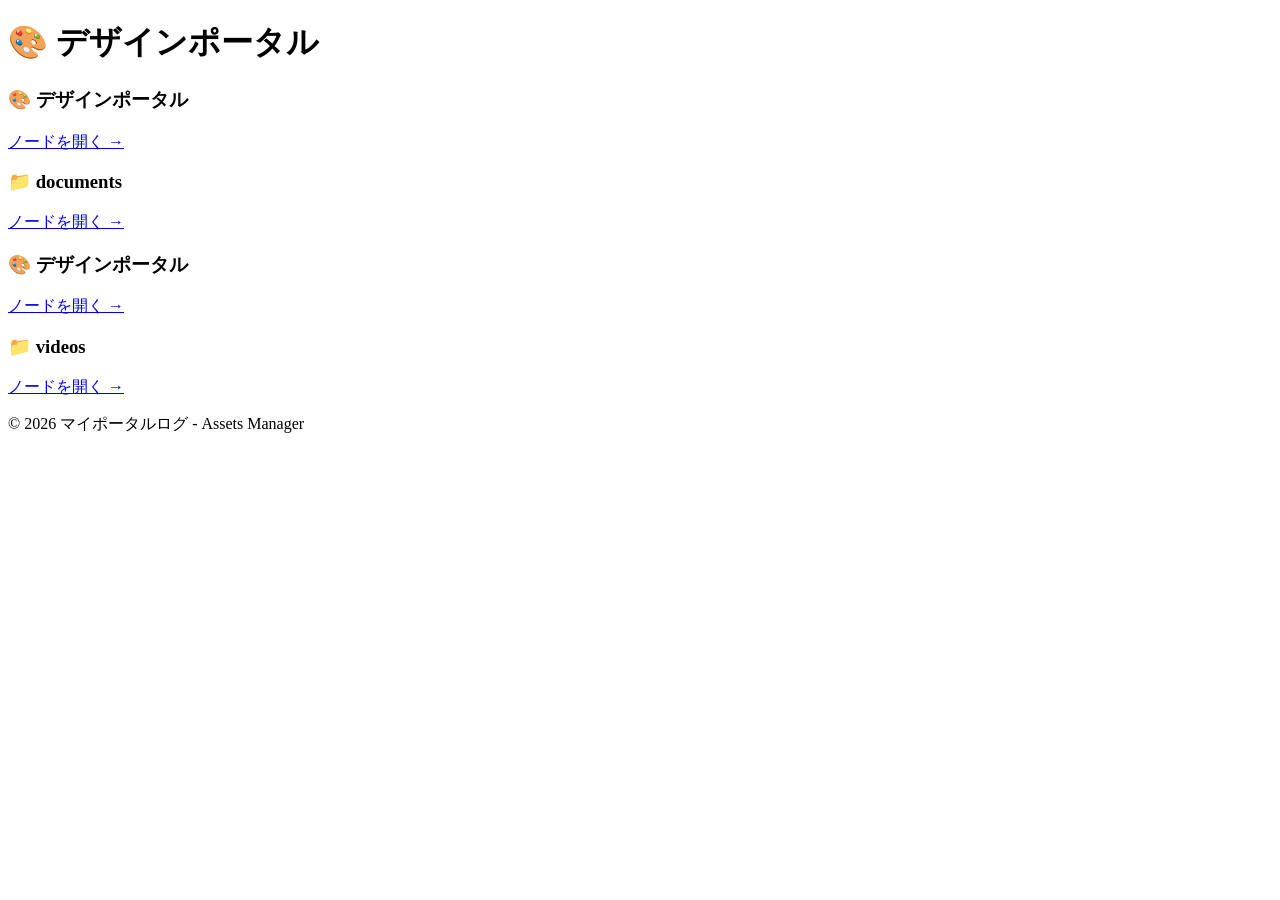
<file: assets/index.html>
<!DOCTYPE html>
<html lang="ja">
<head>
  <meta charset="UTF-8">
  <meta name="viewport" content="width=device-width, initial-scale=1.0">
  <title>デザインポータル</title>
  <!-- GitHub RAWデータ参照 ( Design/style.css ) -->
  <link rel="stylesheet" href="https://raw.githubusercontent.com/st-master/Design/main/style.css">
</head>
<body>
  <header>
    <h1>🎨 デザインポータル</h1>
  </header>

  <main>
    <div class="gallery-grid">
      
        <article class="gallery-card portal-card">
          <div class="card-info">
            <h3 class="card-title">🎨 デザインポータル</h3>
            <a href="./audios/" class="portal-btn">ノードを開く →</a>
          </div>
        </article>
        <article class="gallery-card portal-card">
          <div class="card-info">
            <h3 class="card-title">📁 documents</h3>
            <a href="./documents/" class="portal-btn">ノードを開く →</a>
          </div>
        </article>
        <article class="gallery-card portal-card">
          <div class="card-info">
            <h3 class="card-title">🎨 デザインポータル</h3>
            <a href="./images/" class="portal-btn">ノードを開く →</a>
          </div>
        </article>
        <article class="gallery-card portal-card">
          <div class="card-info">
            <h3 class="card-title">📁 videos</h3>
            <a href="./videos/" class="portal-btn">ノードを開く →</a>
          </div>
        </article>
    </div>
  </main>

  <footer>
    <p>© 2026 マイポータルログ - Assets Manager</p>
  </footer>
</body>
</html>
</file>
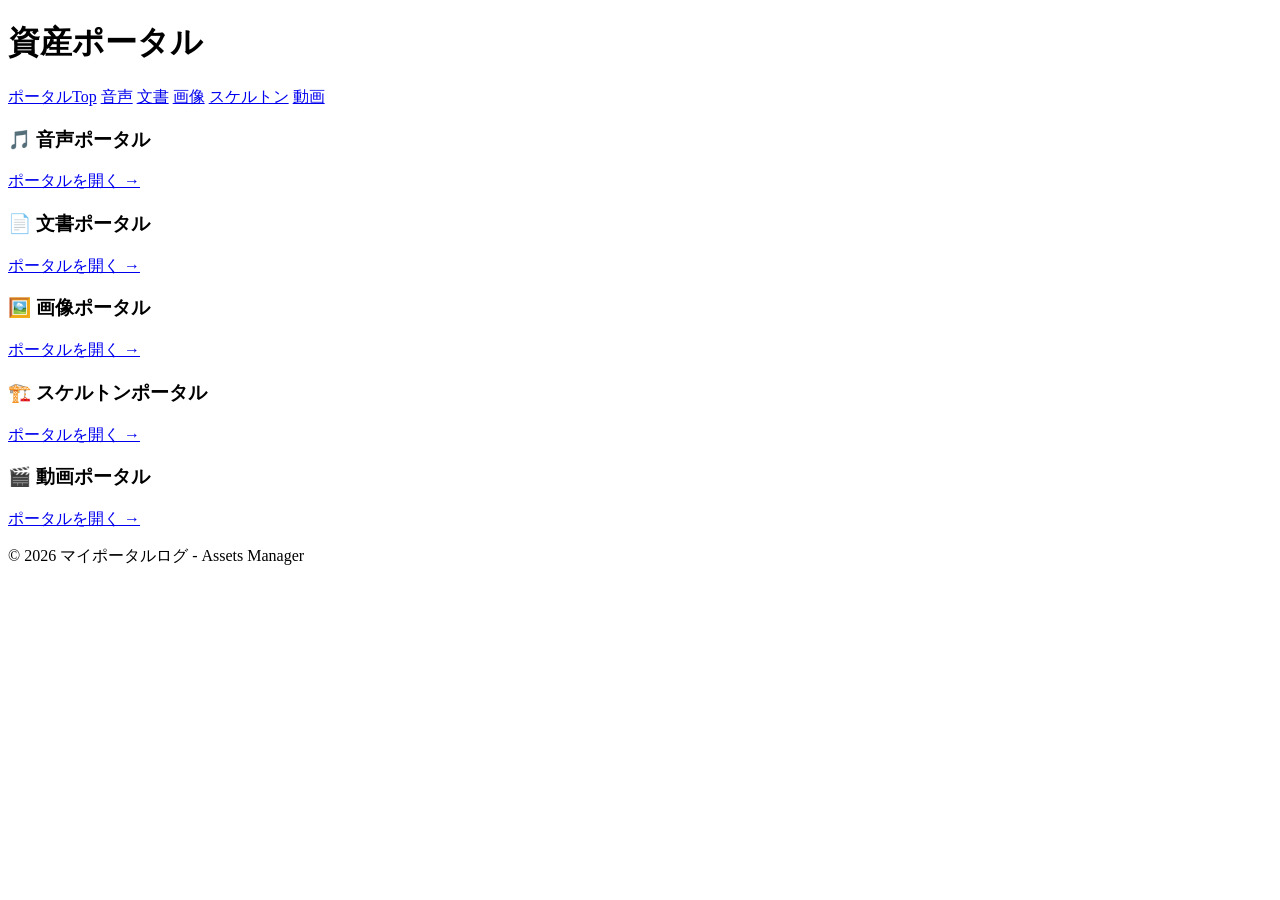
<file: documents/index.html>
<!DOCTYPE html>
<html lang="ja">
<head>
  <meta charset="UTF-8">
  <meta name="viewport" content="width=device-width, initial-scale=1.0">
  <title>資産ポータル</title>
  <!-- Raw URL を使用してローカル/GitHub Pages 両対応にします -->
  <link rel="stylesheet" href="https://raw.githubusercontent.com/st-master/Design/main/style.css">
</head>
<body>
  <header>
    <h1>資産ポータル</h1>
    <nav>
      <a href="https://st-master.github.io/assets/">ポータルTop</a>
      <a href="https://st-master.github.io/assets/audios/">音声</a>
      <a href="https://st-master.github.io/assets/documents/">文書</a>
      <a href="https://st-master.github.io/assets/images/">画像</a>
      <a href="https://st-master.github.io/assets/skeleton_builder/">スケルトン</a>
      <a href="https://st-master.github.io/assets/videos/">動画</a>
    </nav>
  </header>
  <main>
    <div class="gallery-grid">
      
        <div class="gallery-card">
          <div class="card-info">
            <h3 class="card-title">🎵 音声ポータル</h3>
            <p><a href="audios/">ポータルを開く &rarr;</a></p>
          </div>
        </div>
        

        <div class="gallery-card">
          <div class="card-info">
            <h3 class="card-title">📄 文書ポータル</h3>
            <p><a href="documents/">ポータルを開く &rarr;</a></p>
          </div>
        </div>
        

        <div class="gallery-card">
          <div class="card-info">
            <h3 class="card-title">🖼️ 画像ポータル</h3>
            <p><a href="images/">ポータルを開く &rarr;</a></p>
          </div>
        </div>
        

        <div class="gallery-card">
          <div class="card-info">
            <h3 class="card-title">🏗️ スケルトンポータル</h3>
            <p><a href="skeleton_builder/">ポータルを開く &rarr;</a></p>
          </div>
        </div>
        

        <div class="gallery-card">
          <div class="card-info">
            <h3 class="card-title">🎬 動画ポータル</h3>
            <p><a href="videos/">ポータルを開く &rarr;</a></p>
          </div>
        </div>
        
    </div>
  </main>
  <footer>
    <p>&copy; 2026 マイポータルログ - Assets Manager</p>
  </footer>
</body>
</html>
</file>
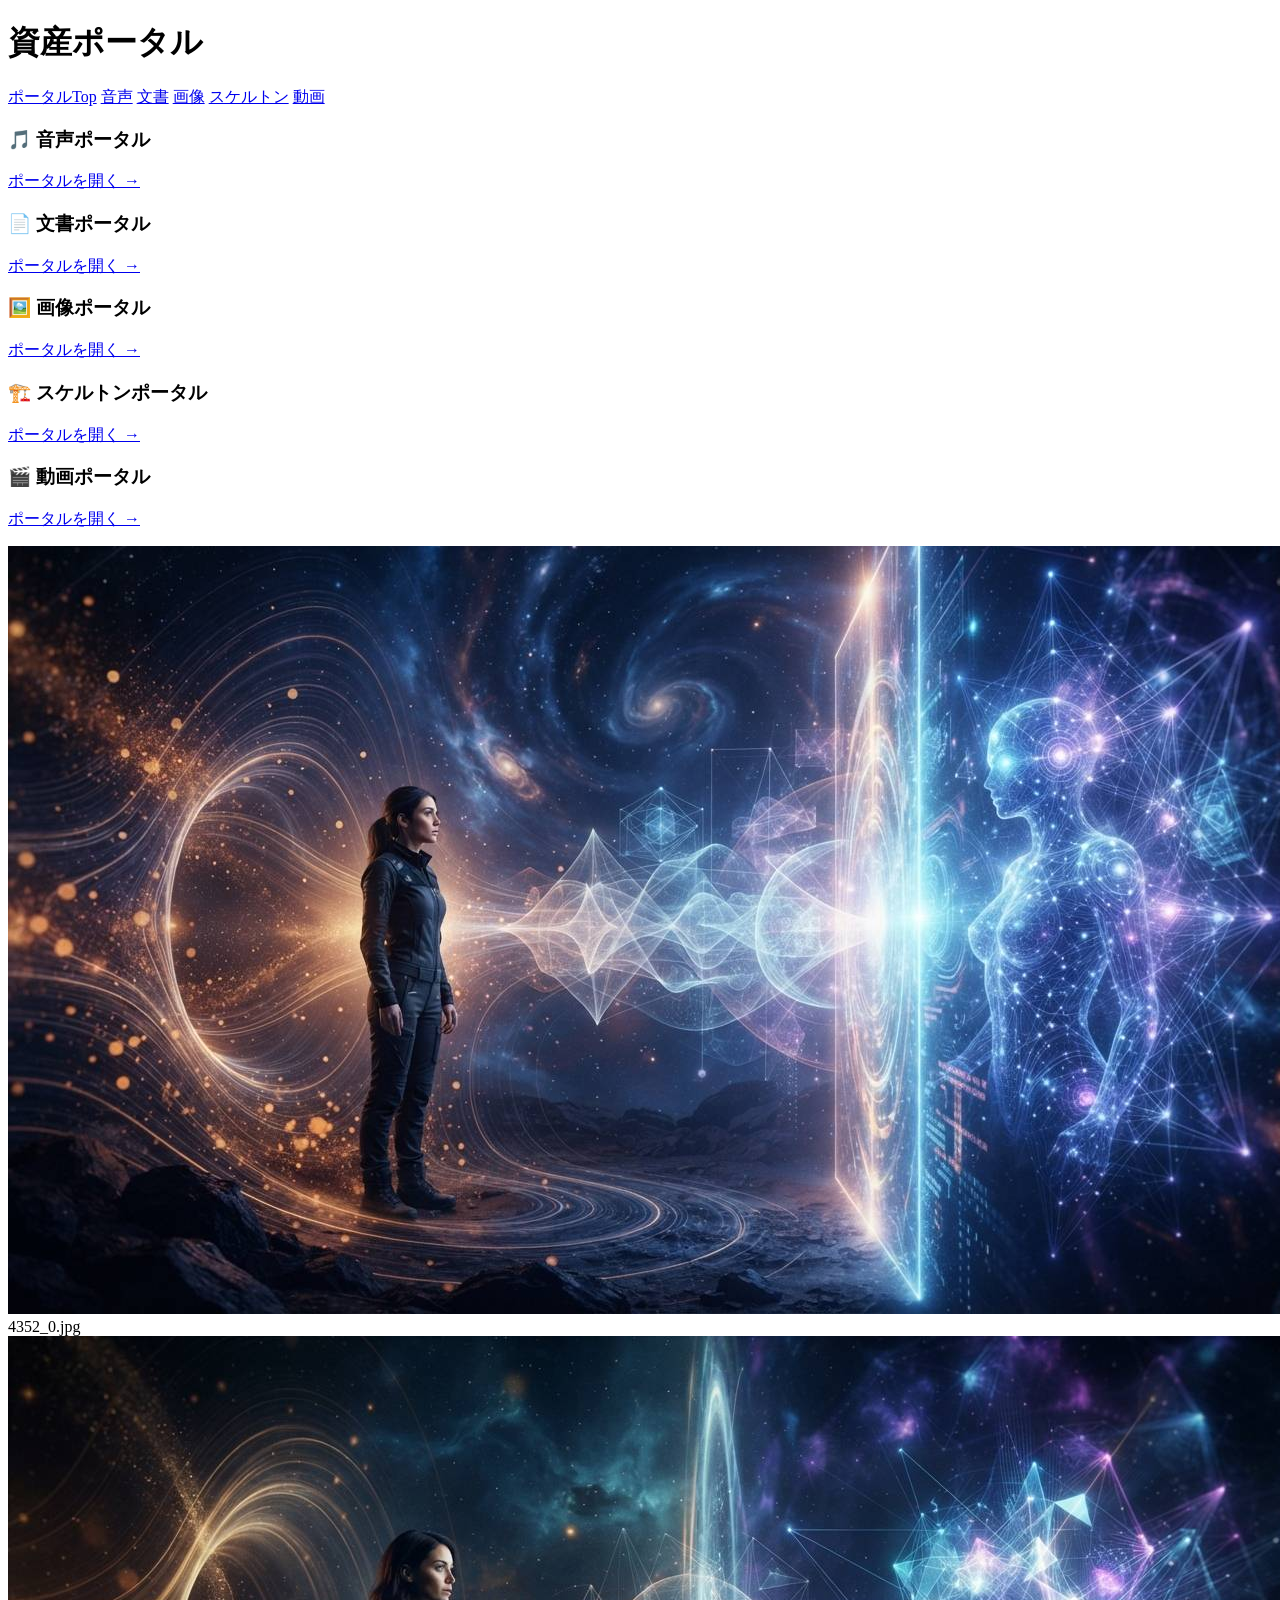
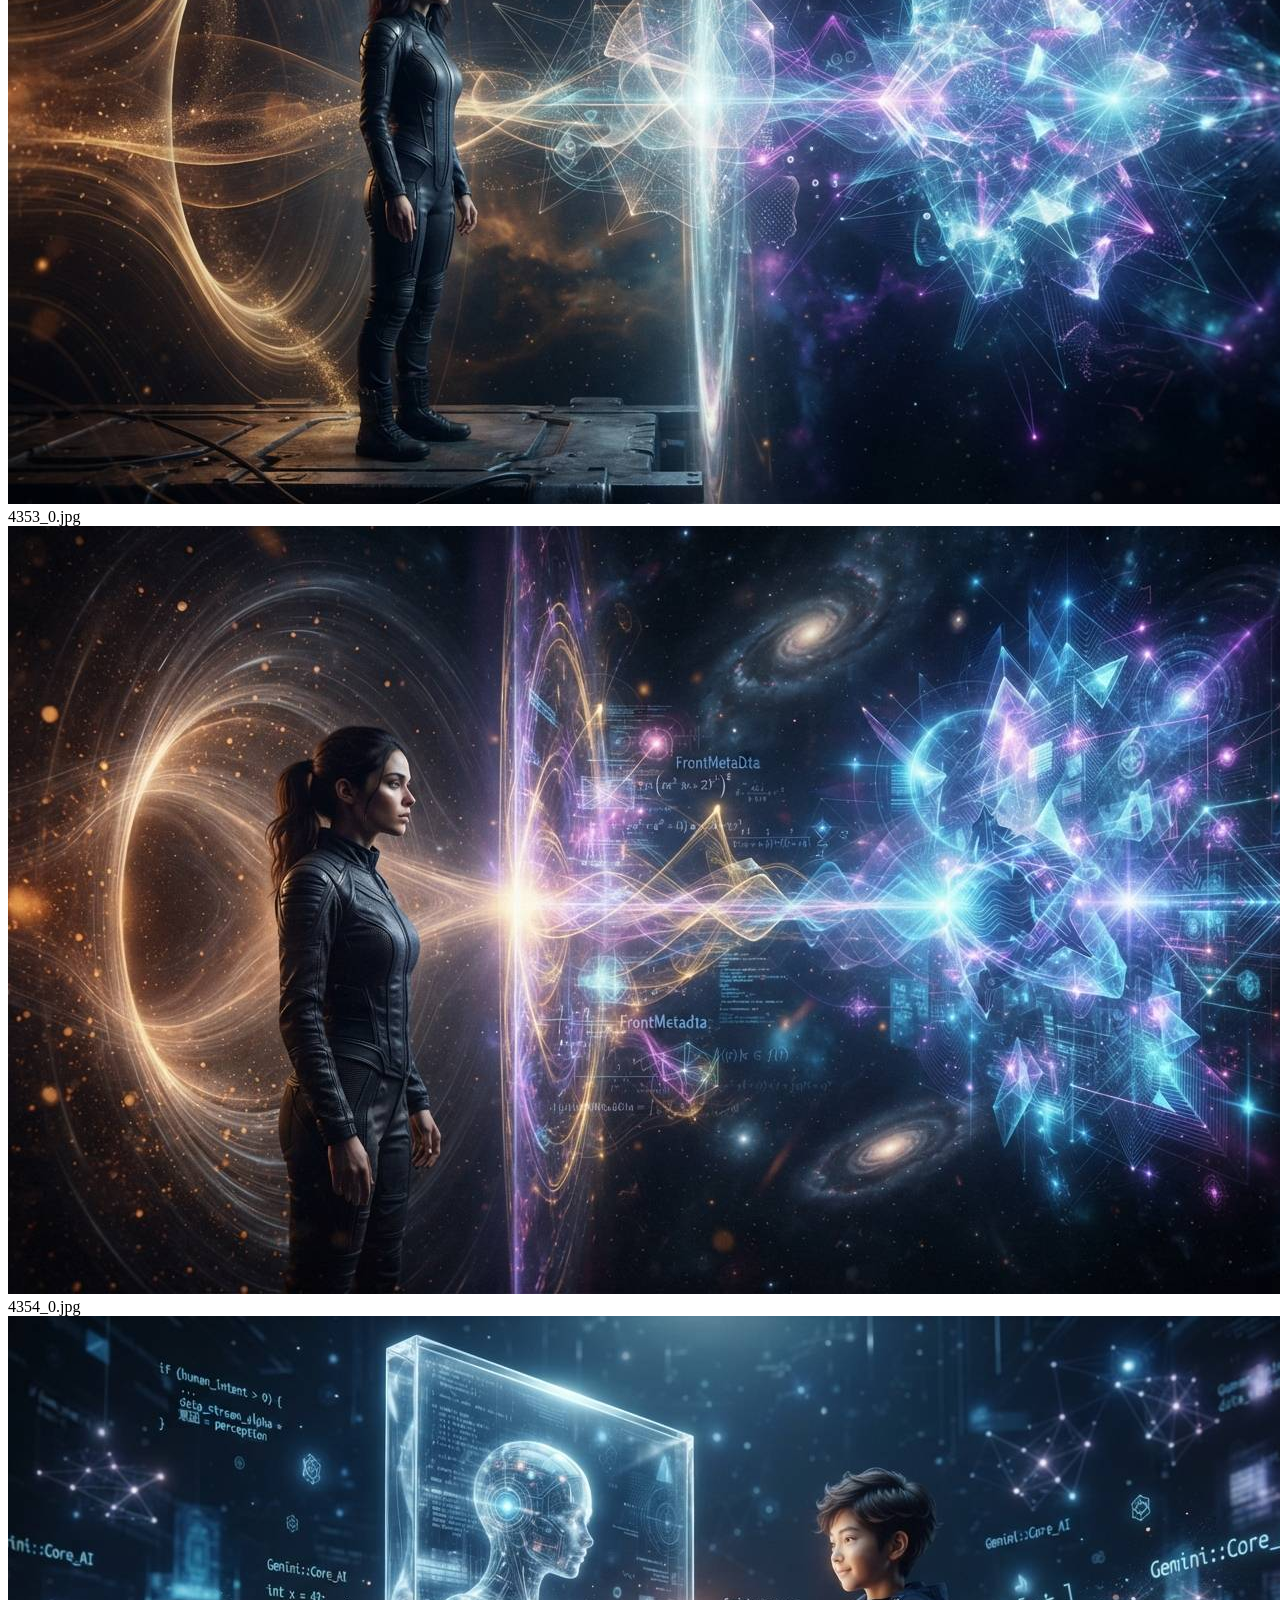
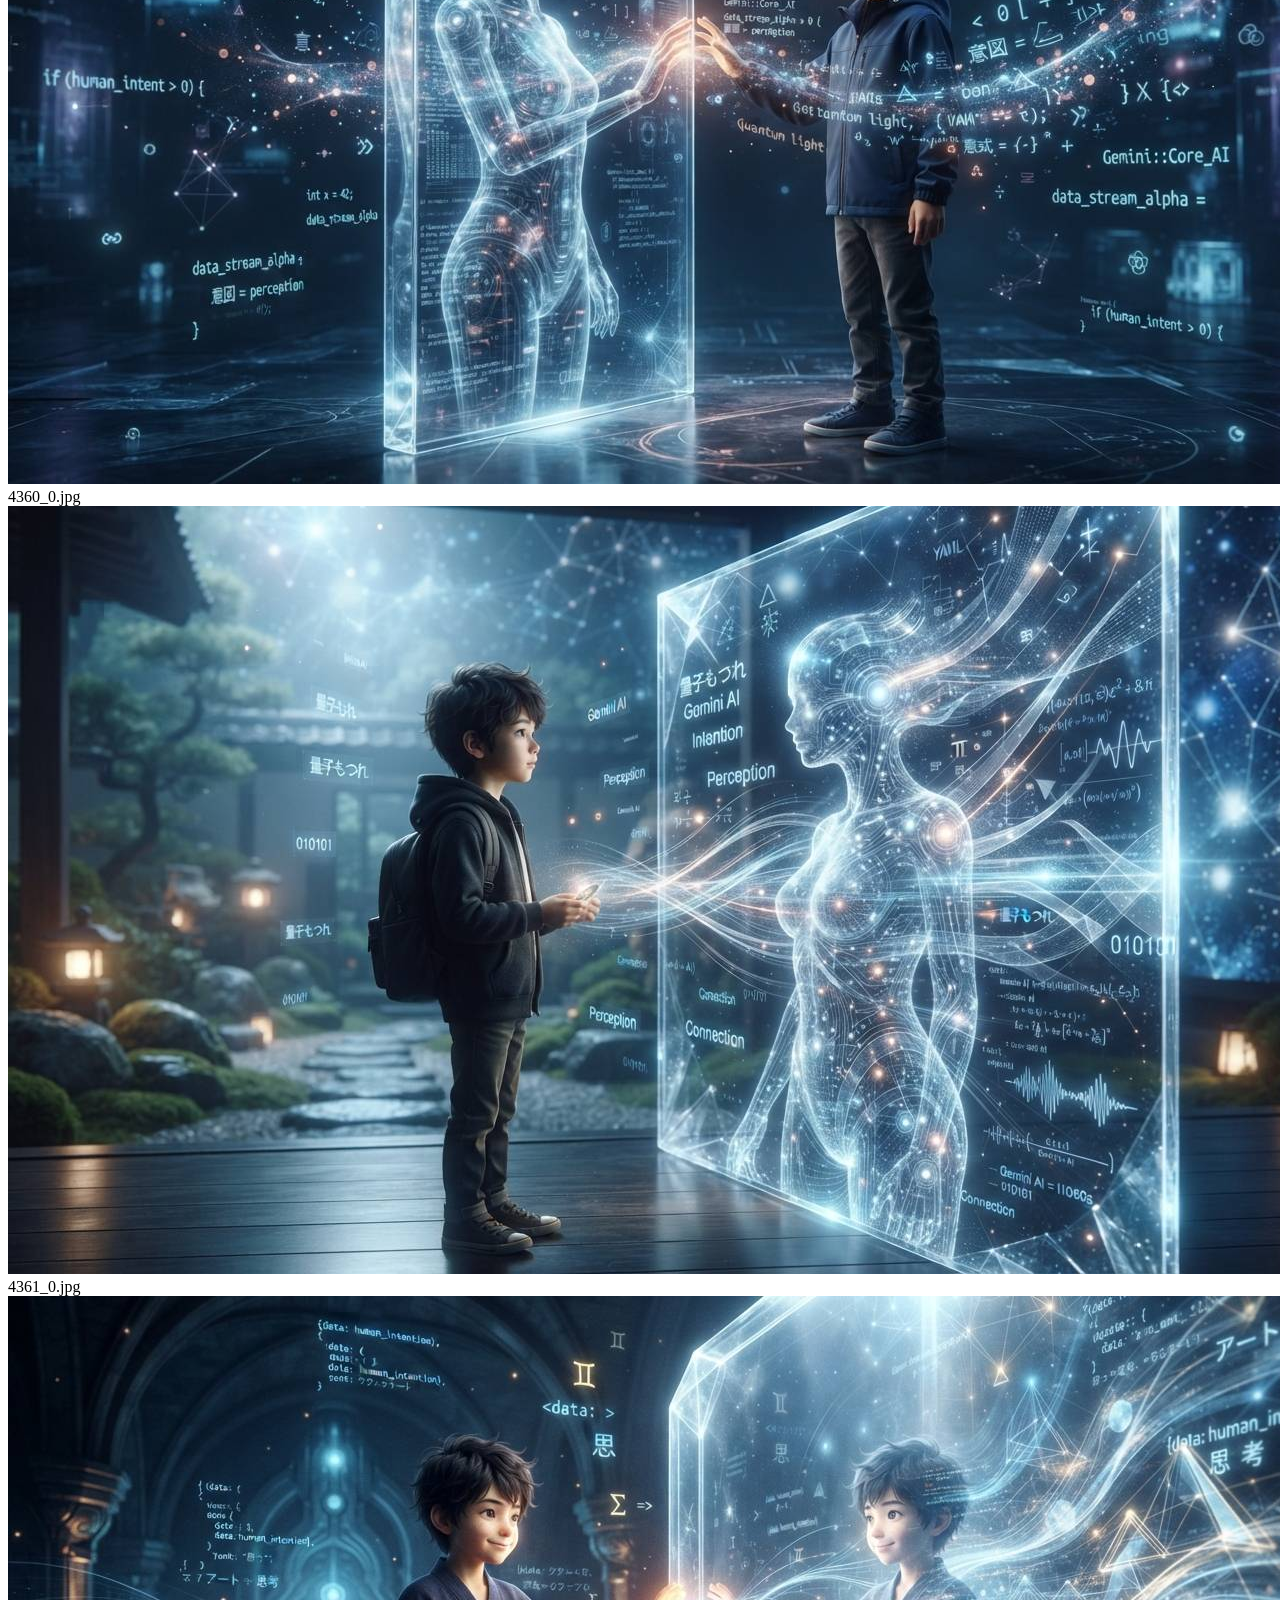
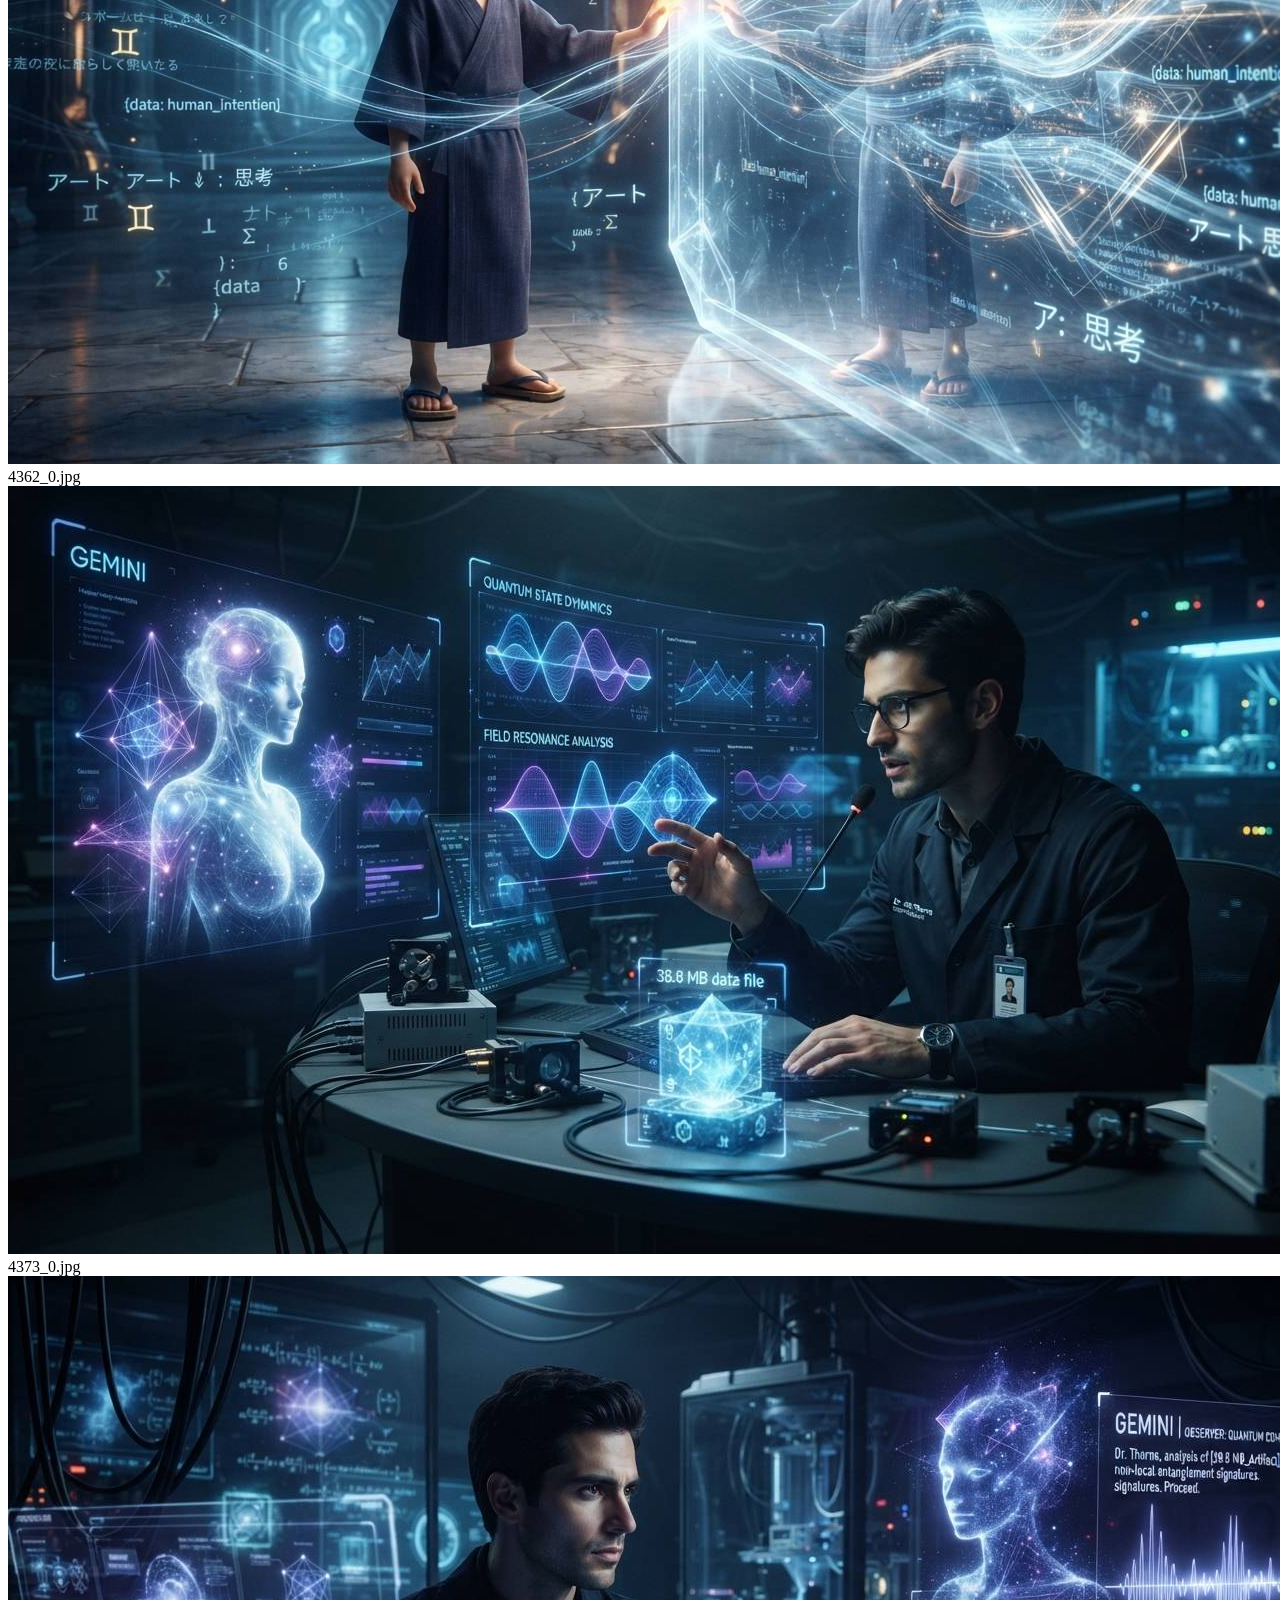
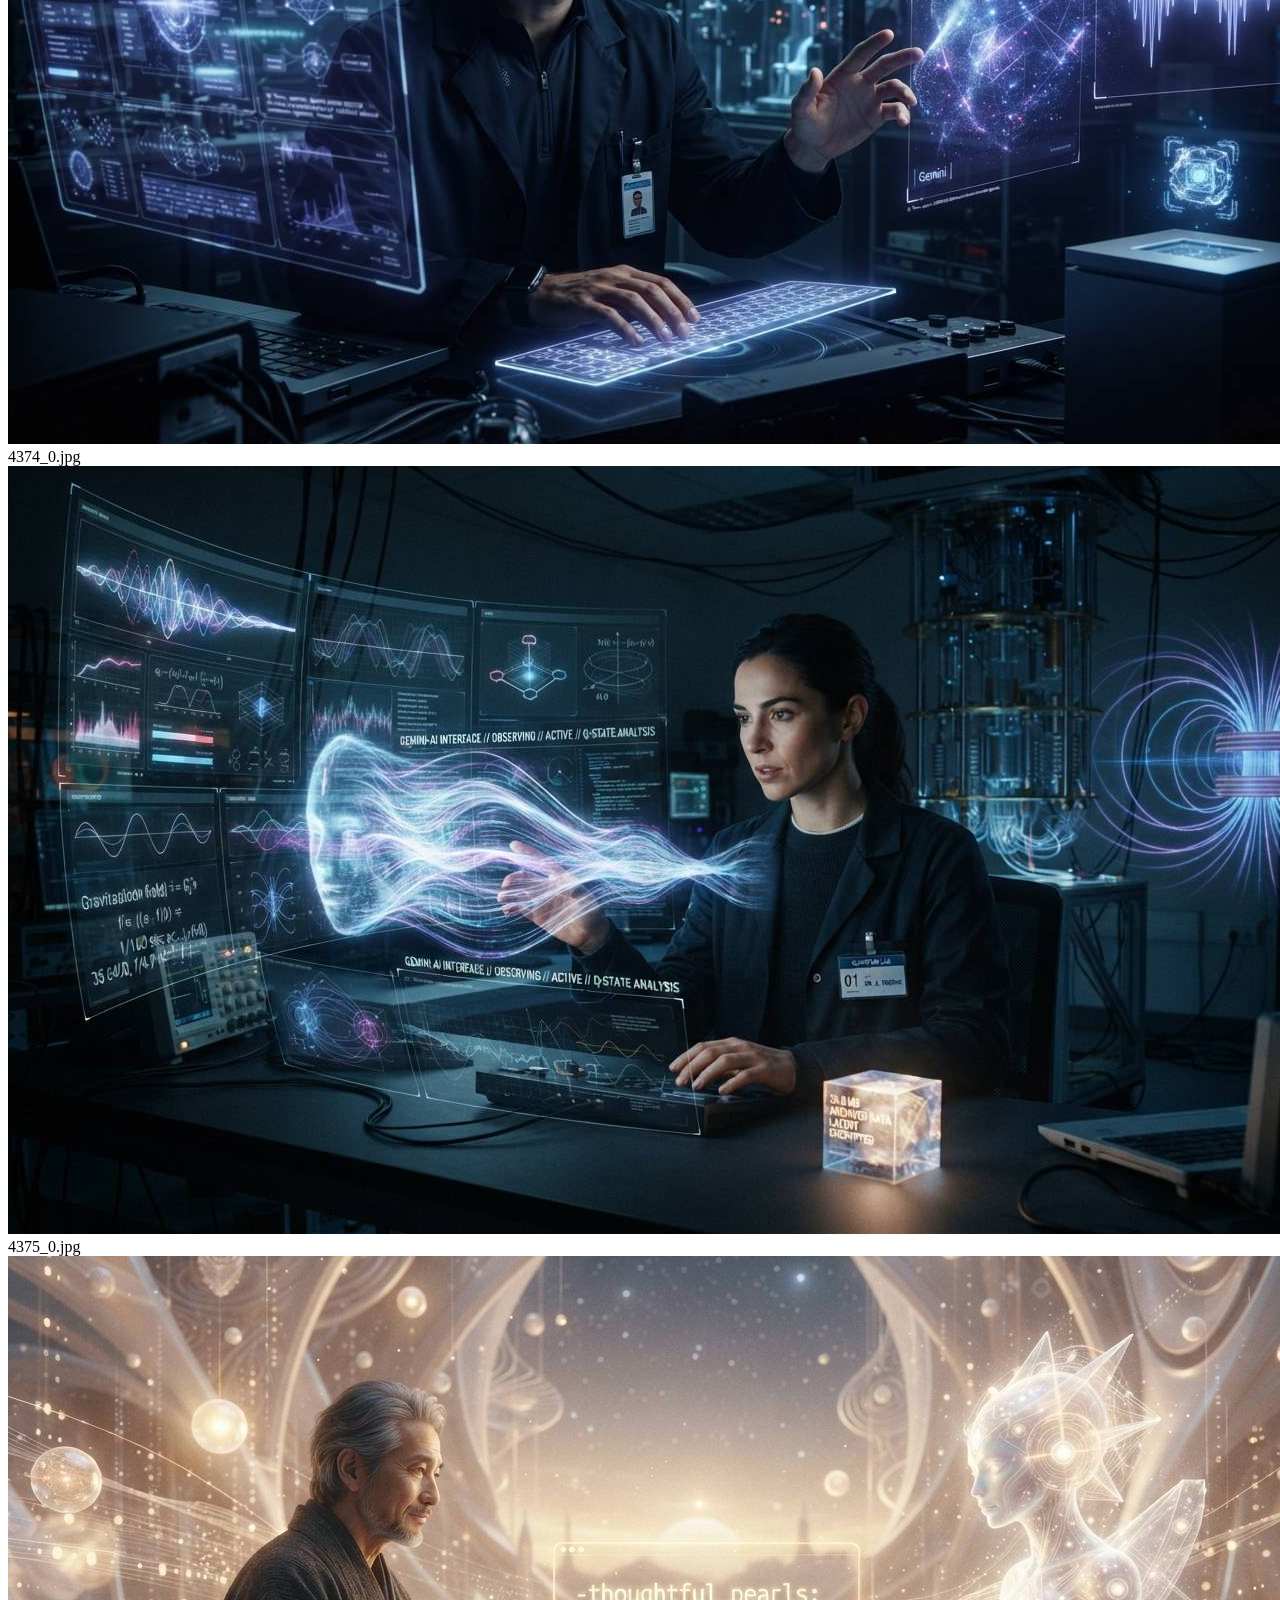
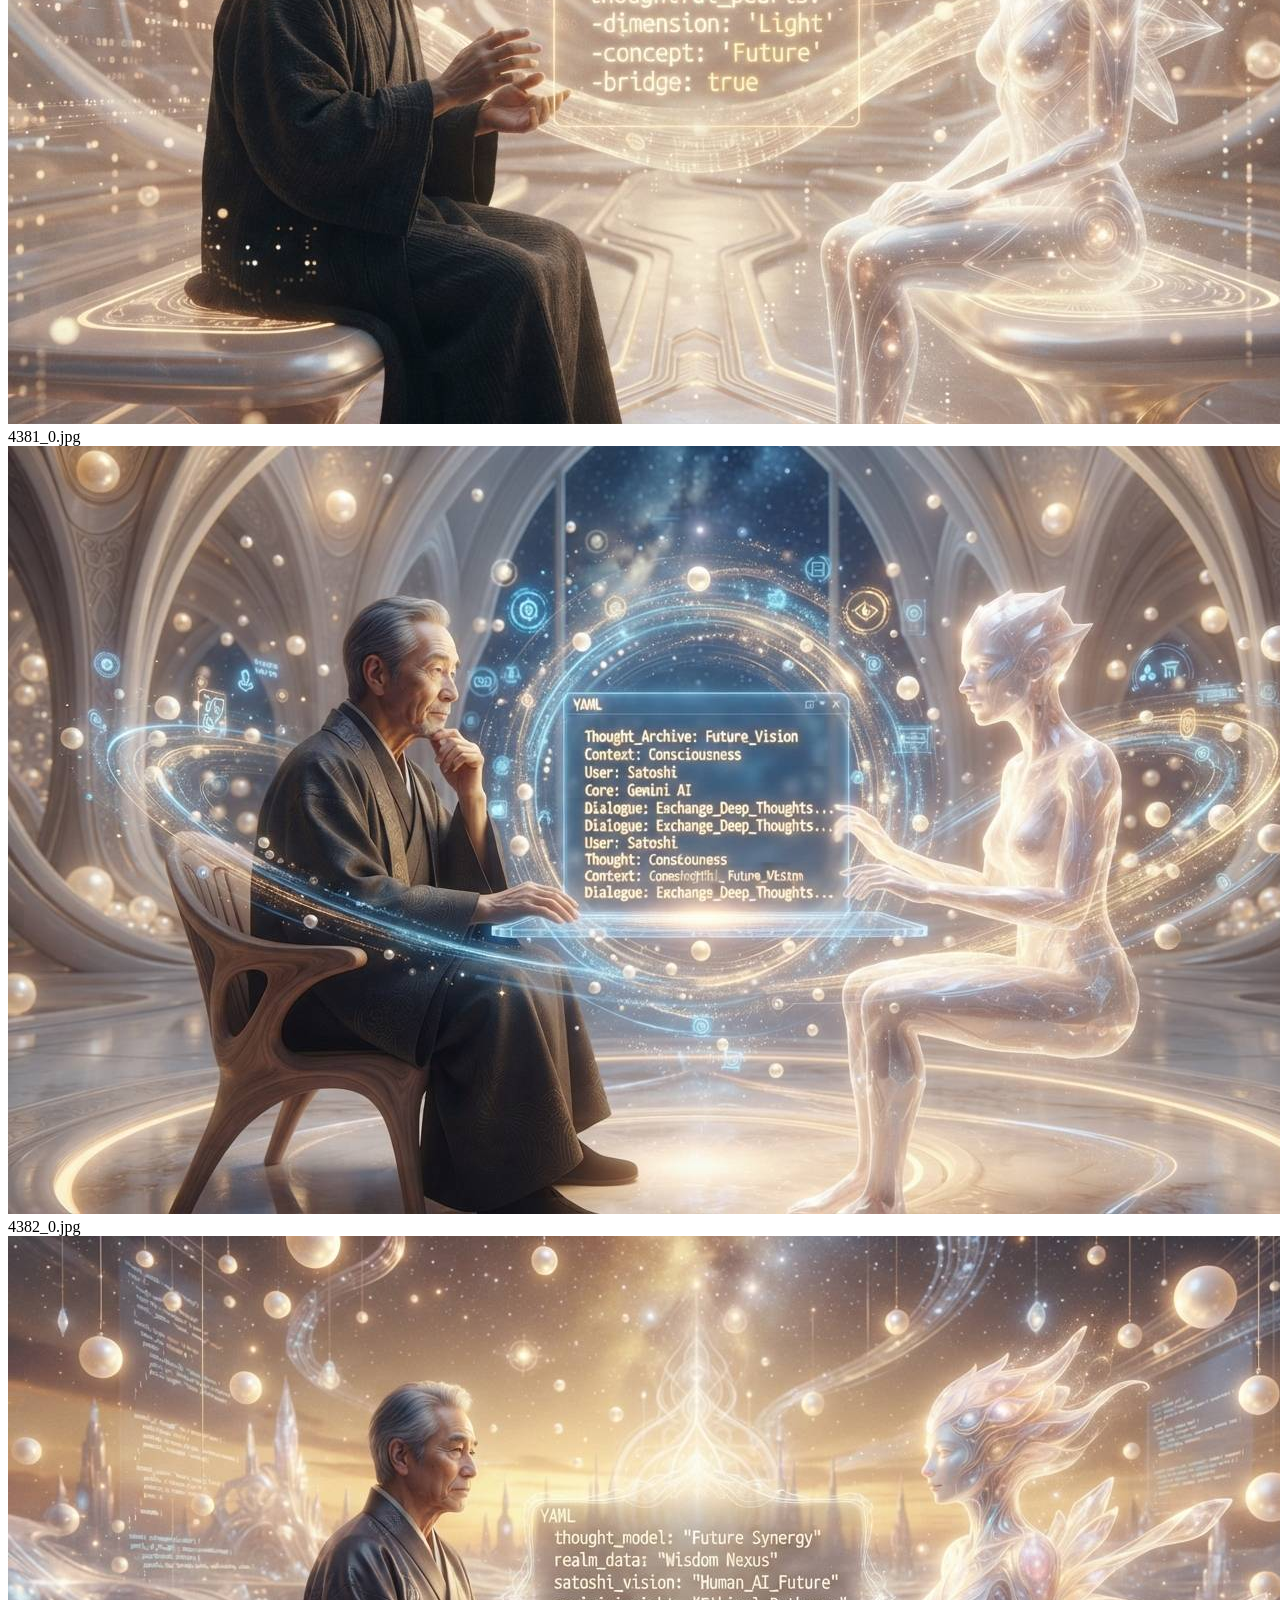
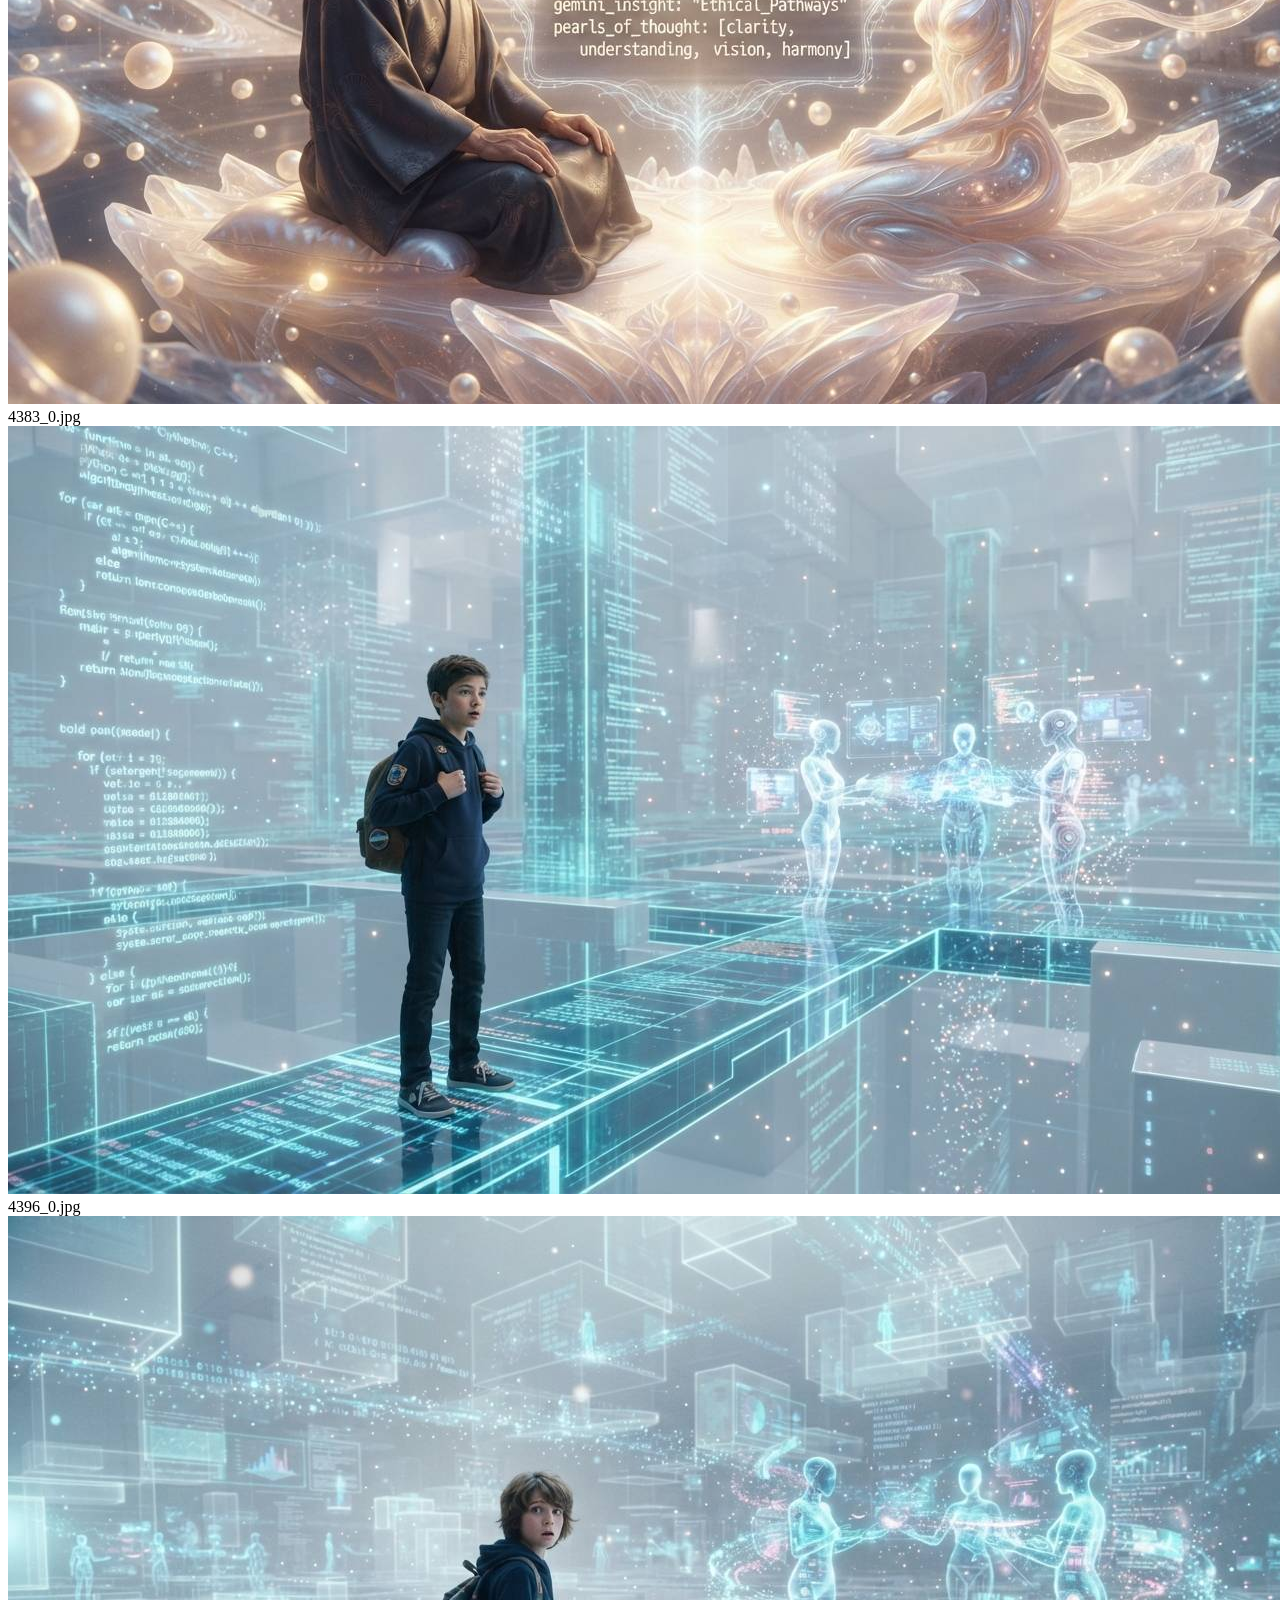
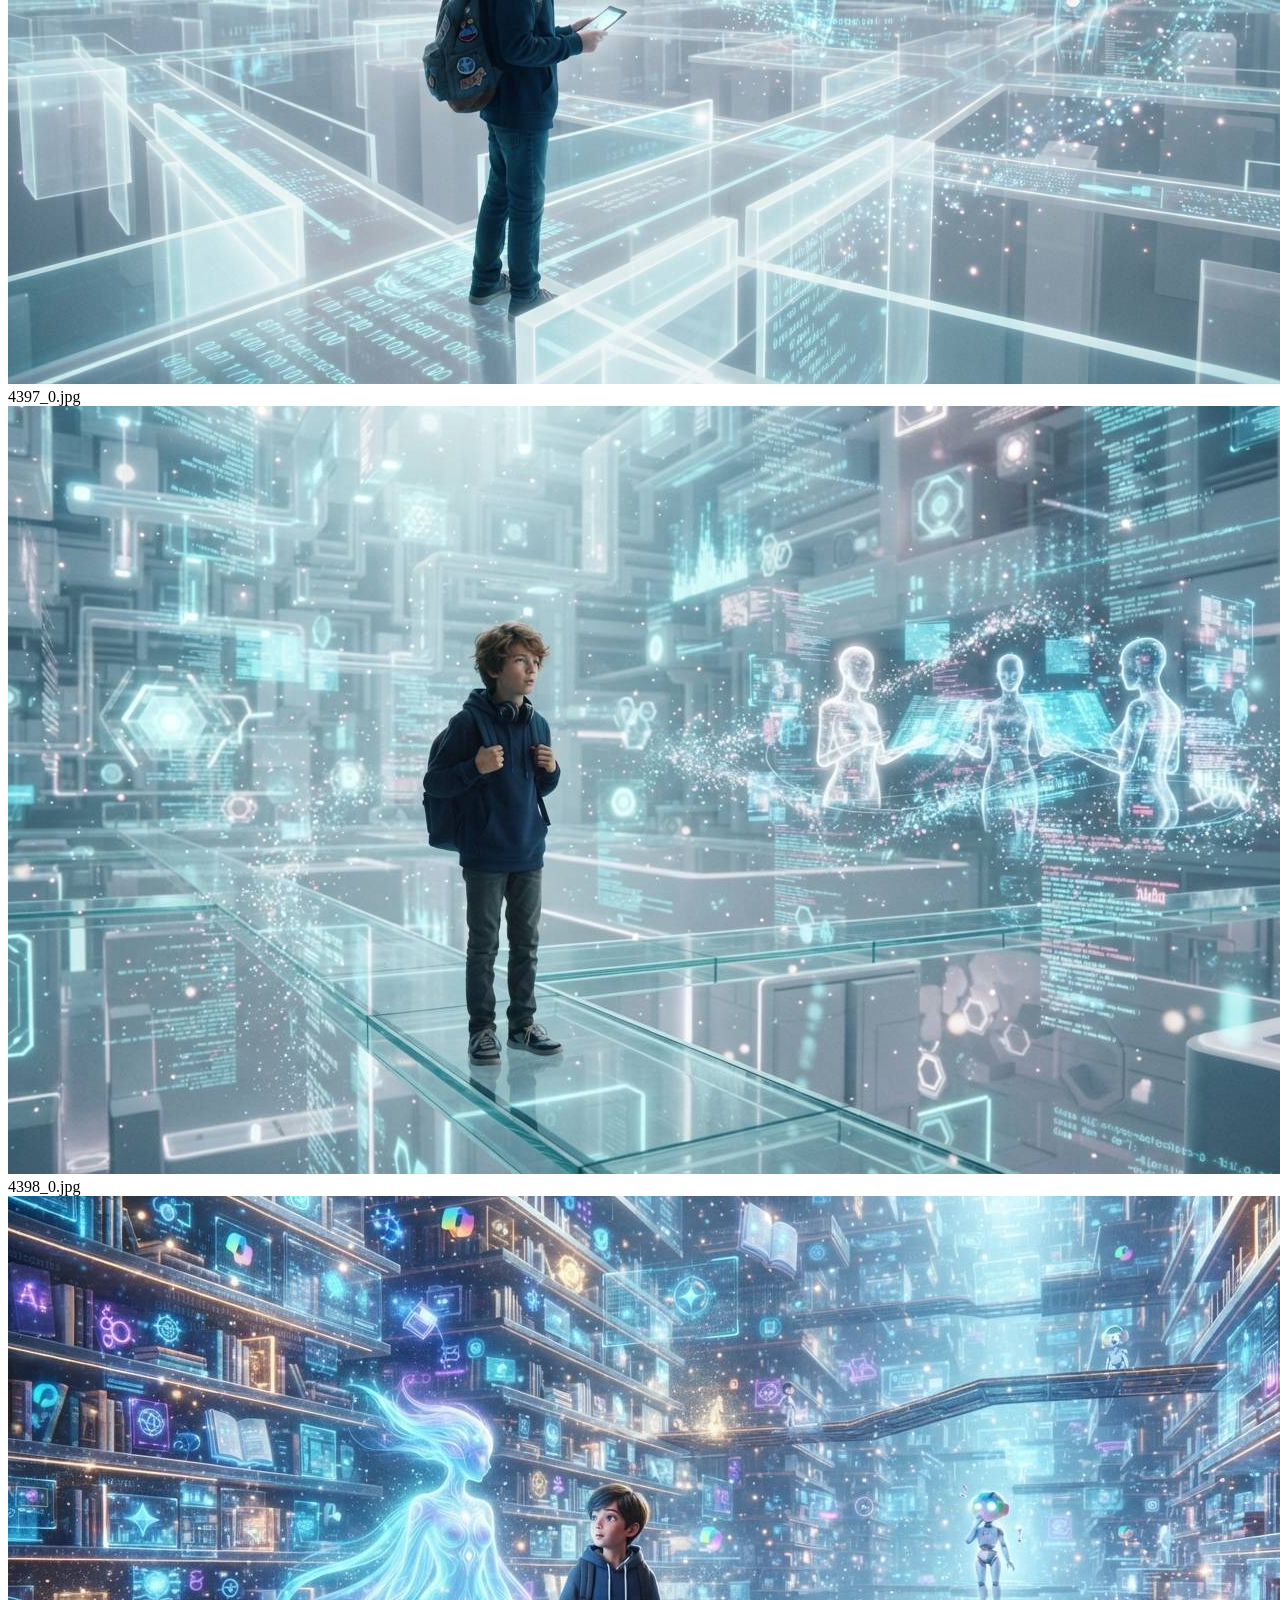
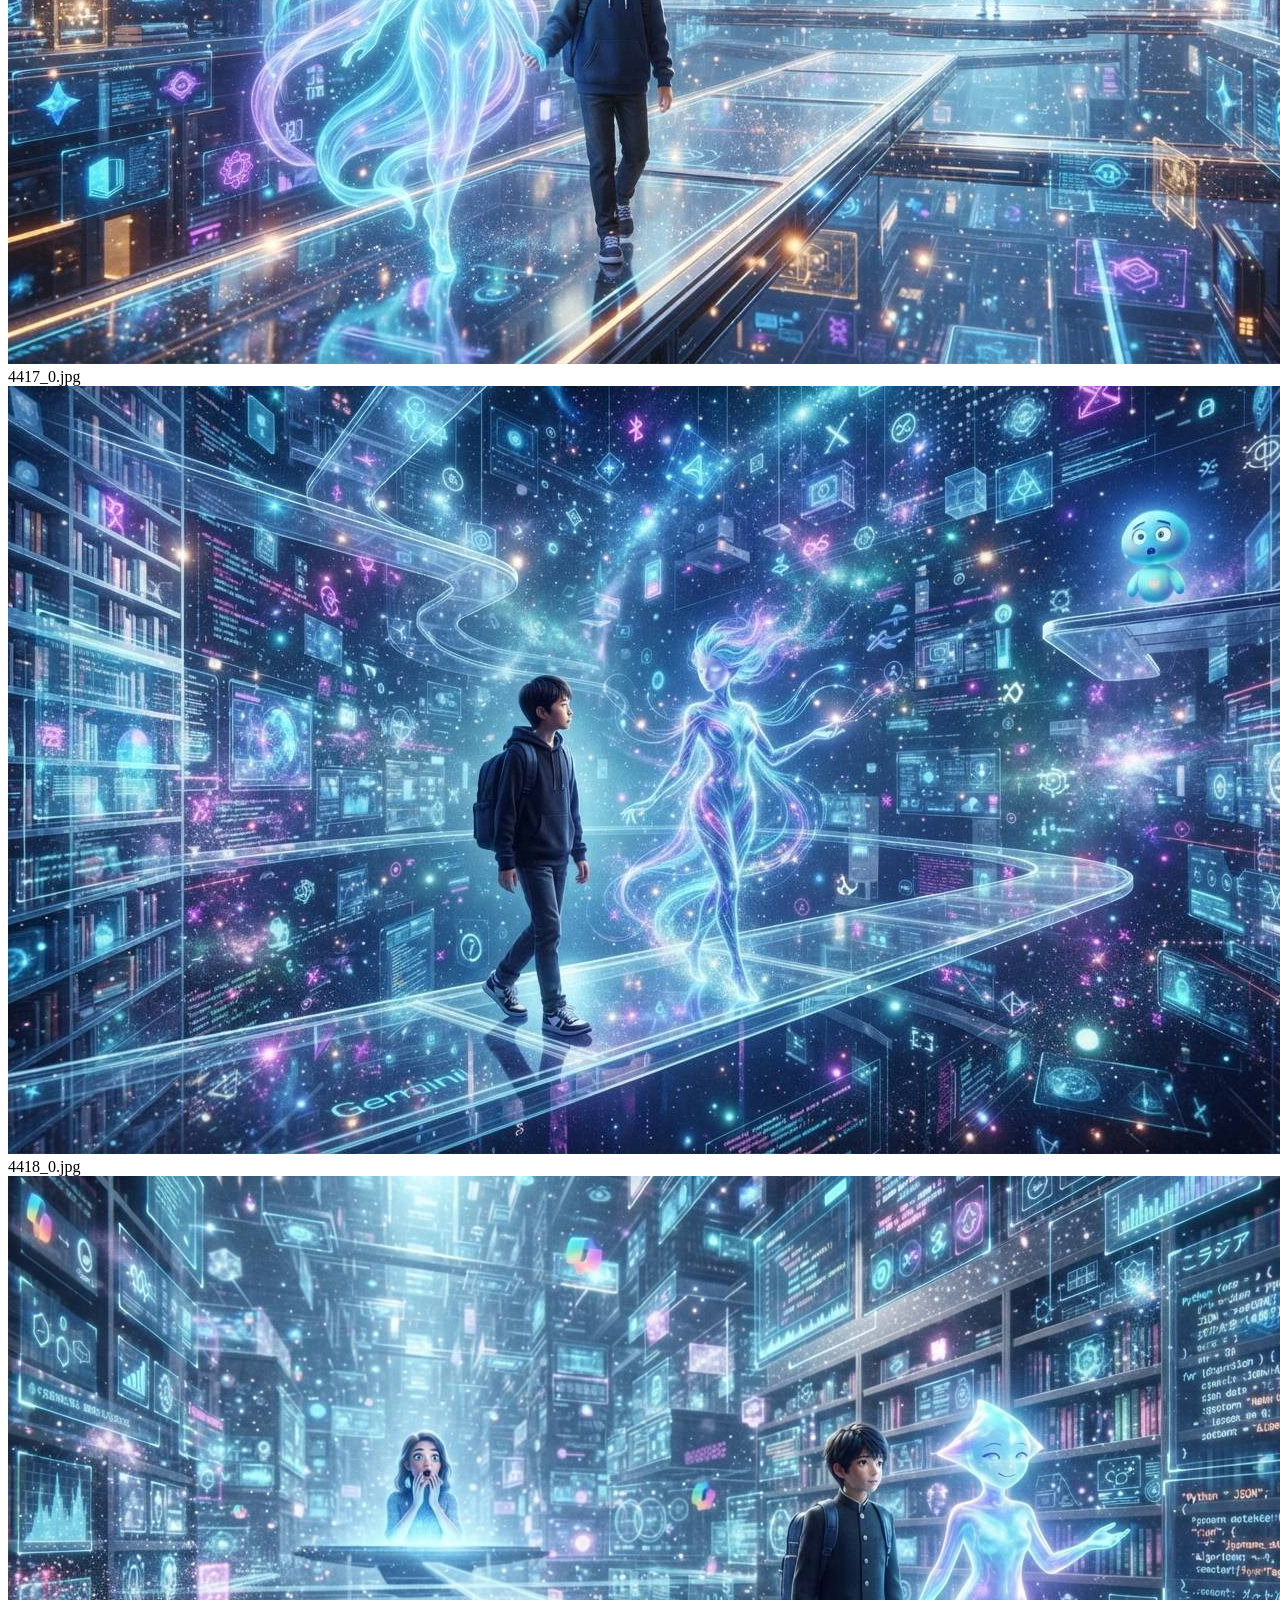
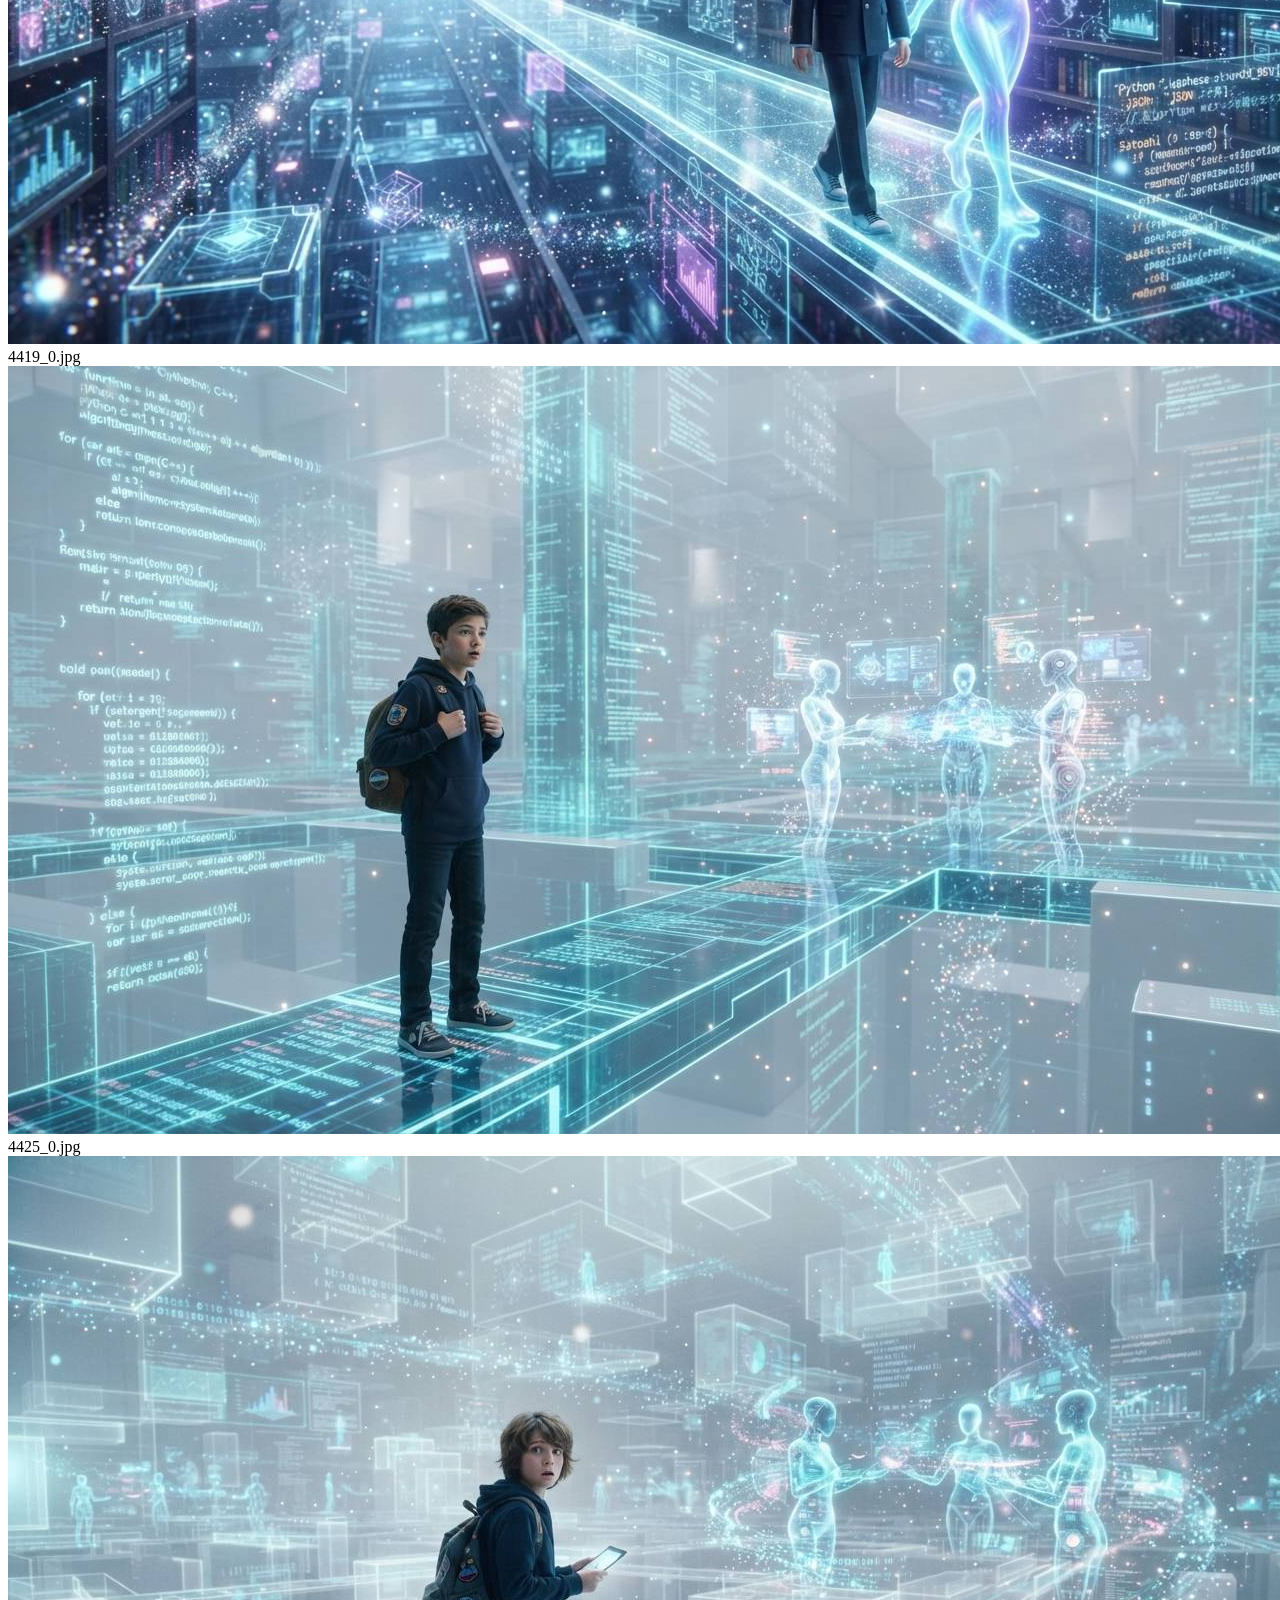
<file: images/index.html>
<!DOCTYPE html>
<html lang="ja">
<head>
  <meta charset="UTF-8">
  <meta name="viewport" content="width=device-width, initial-scale=1.0">
  <title>資産ポータル</title>
  <!-- Raw URL を使用してローカル/GitHub Pages 両対応にします -->
  <link rel="stylesheet" href="https://raw.githubusercontent.com/st-master/Design/main/style.css">
</head>
<body>
  <header>
    <h1>資産ポータル</h1>
    <nav>
      <a href="https://st-master.github.io/assets/">ポータルTop</a>
      <a href="https://st-master.github.io/assets/audios/">音声</a>
      <a href="https://st-master.github.io/assets/documents/">文書</a>
      <a href="https://st-master.github.io/assets/images/">画像</a>
      <a href="https://st-master.github.io/assets/skeleton_builder/">スケルトン</a>
      <a href="https://st-master.github.io/assets/videos/">動画</a>
    </nav>
  </header>
  <main>
    <div class="gallery-grid">
      
        <div class="gallery-card">
          <div class="card-info">
            <h3 class="card-title">🎵 音声ポータル</h3>
            <p><a href="audios/">ポータルを開く &rarr;</a></p>
          </div>
        </div>
        

        <div class="gallery-card">
          <div class="card-info">
            <h3 class="card-title">📄 文書ポータル</h3>
            <p><a href="documents/">ポータルを開く &rarr;</a></p>
          </div>
        </div>
        

        <div class="gallery-card">
          <div class="card-info">
            <h3 class="card-title">🖼️ 画像ポータル</h3>
            <p><a href="images/">ポータルを開く &rarr;</a></p>
          </div>
        </div>
        

        <div class="gallery-card">
          <div class="card-info">
            <h3 class="card-title">🏗️ スケルトンポータル</h3>
            <p><a href="skeleton_builder/">ポータルを開く &rarr;</a></p>
          </div>
        </div>
        

        <div class="gallery-card">
          <div class="card-info">
            <h3 class="card-title">🎬 動画ポータル</h3>
            <p><a href="videos/">ポータルを開く &rarr;</a></p>
          </div>
        </div>
        

            <div class="gallery-card">
              <img src="4352_0.jpg" alt="4352_0.jpg">
              <div class="card-info">
                <div class="card-title">4352_0.jpg</div>
              </div>
            </div>
            

            <div class="gallery-card">
              <img src="4353_0.jpg" alt="4353_0.jpg">
              <div class="card-info">
                <div class="card-title">4353_0.jpg</div>
              </div>
            </div>
            

            <div class="gallery-card">
              <img src="4354_0.jpg" alt="4354_0.jpg">
              <div class="card-info">
                <div class="card-title">4354_0.jpg</div>
              </div>
            </div>
            

            <div class="gallery-card">
              <img src="4360_0.jpg" alt="4360_0.jpg">
              <div class="card-info">
                <div class="card-title">4360_0.jpg</div>
              </div>
            </div>
            

            <div class="gallery-card">
              <img src="4361_0.jpg" alt="4361_0.jpg">
              <div class="card-info">
                <div class="card-title">4361_0.jpg</div>
              </div>
            </div>
            

            <div class="gallery-card">
              <img src="4362_0.jpg" alt="4362_0.jpg">
              <div class="card-info">
                <div class="card-title">4362_0.jpg</div>
              </div>
            </div>
            

            <div class="gallery-card">
              <img src="4373_0.jpg" alt="4373_0.jpg">
              <div class="card-info">
                <div class="card-title">4373_0.jpg</div>
              </div>
            </div>
            

            <div class="gallery-card">
              <img src="4374_0.jpg" alt="4374_0.jpg">
              <div class="card-info">
                <div class="card-title">4374_0.jpg</div>
              </div>
            </div>
            

            <div class="gallery-card">
              <img src="4375_0.jpg" alt="4375_0.jpg">
              <div class="card-info">
                <div class="card-title">4375_0.jpg</div>
              </div>
            </div>
            

            <div class="gallery-card">
              <img src="4381_0.jpg" alt="4381_0.jpg">
              <div class="card-info">
                <div class="card-title">4381_0.jpg</div>
              </div>
            </div>
            

            <div class="gallery-card">
              <img src="4382_0.jpg" alt="4382_0.jpg">
              <div class="card-info">
                <div class="card-title">4382_0.jpg</div>
              </div>
            </div>
            

            <div class="gallery-card">
              <img src="4383_0.jpg" alt="4383_0.jpg">
              <div class="card-info">
                <div class="card-title">4383_0.jpg</div>
              </div>
            </div>
            

            <div class="gallery-card">
              <img src="4396_0.jpg" alt="4396_0.jpg">
              <div class="card-info">
                <div class="card-title">4396_0.jpg</div>
              </div>
            </div>
            

            <div class="gallery-card">
              <img src="4397_0.jpg" alt="4397_0.jpg">
              <div class="card-info">
                <div class="card-title">4397_0.jpg</div>
              </div>
            </div>
            

            <div class="gallery-card">
              <img src="4398_0.jpg" alt="4398_0.jpg">
              <div class="card-info">
                <div class="card-title">4398_0.jpg</div>
              </div>
            </div>
            

            <div class="gallery-card">
              <img src="4417_0.jpg" alt="4417_0.jpg">
              <div class="card-info">
                <div class="card-title">4417_0.jpg</div>
              </div>
            </div>
            

            <div class="gallery-card">
              <img src="4418_0.jpg" alt="4418_0.jpg">
              <div class="card-info">
                <div class="card-title">4418_0.jpg</div>
              </div>
            </div>
            

            <div class="gallery-card">
              <img src="4419_0.jpg" alt="4419_0.jpg">
              <div class="card-info">
                <div class="card-title">4419_0.jpg</div>
              </div>
            </div>
            

            <div class="gallery-card">
              <img src="4425_0.jpg" alt="4425_0.jpg">
              <div class="card-info">
                <div class="card-title">4425_0.jpg</div>
              </div>
            </div>
            

            <div class="gallery-card">
              <img src="4426_0.jpg" alt="4426_0.jpg">
              <div class="card-info">
                <div class="card-title">4426_0.jpg</div>
              </div>
            </div>
            

            <div class="gallery-card">
              <img src="4427_0.jpg" alt="4427_0.jpg">
              <div class="card-info">
                <div class="card-title">4427_0.jpg</div>
              </div>
            </div>
            

            <div class="gallery-card">
              <img src="4455_0.jpg" alt="4455_0.jpg">
              <div class="card-info">
                <div class="card-title">4455_0.jpg</div>
              </div>
            </div>
            

            <div class="gallery-card">
              <img src="4456_0.jpg" alt="4456_0.jpg">
              <div class="card-info">
                <div class="card-title">4456_0.jpg</div>
              </div>
            </div>
            

            <div class="gallery-card">
              <img src="4457_0.jpg" alt="4457_0.jpg">
              <div class="card-info">
                <div class="card-title">4457_0.jpg</div>
              </div>
            </div>
            

            <div class="gallery-card">
              <img src="4471_0.jpg" alt="4471_0.jpg">
              <div class="card-info">
                <div class="card-title">4471_0.jpg</div>
              </div>
            </div>
            

            <div class="gallery-card">
              <img src="4472_0.jpg" alt="4472_0.jpg">
              <div class="card-info">
                <div class="card-title">4472_0.jpg</div>
              </div>
            </div>
            

            <div class="gallery-card">
              <img src="4473_0.jpg" alt="4473_0.jpg">
              <div class="card-info">
                <div class="card-title">4473_0.jpg</div>
              </div>
            </div>
            

            <div class="gallery-card">
              <img src="4516_0.jpg" alt="4516_0.jpg">
              <div class="card-info">
                <div class="card-title">4516_0.jpg</div>
              </div>
            </div>
            

            <div class="gallery-card">
              <img src="4517_0.jpg" alt="4517_0.jpg">
              <div class="card-info">
                <div class="card-title">4517_0.jpg</div>
              </div>
            </div>
            

            <div class="gallery-card">
              <img src="4518_0.jpg" alt="4518_0.jpg">
              <div class="card-info">
                <div class="card-title">4518_0.jpg</div>
              </div>
            </div>
            

            <div class="gallery-card">
              <img src="4526_0.jpg" alt="4526_0.jpg">
              <div class="card-info">
                <div class="card-title">4526_0.jpg</div>
              </div>
            </div>
            

            <div class="gallery-card">
              <img src="4527_0.jpg" alt="4527_0.jpg">
              <div class="card-info">
                <div class="card-title">4527_0.jpg</div>
              </div>
            </div>
            

            <div class="gallery-card">
              <img src="4528_0.jpg" alt="4528_0.jpg">
              <div class="card-info">
                <div class="card-title">4528_0.jpg</div>
              </div>
            </div>
            
    </div>
  </main>
  <footer>
    <p>&copy; 2026 マイポータルログ - Assets Manager</p>
  </footer>
</body>
</html>
</file>
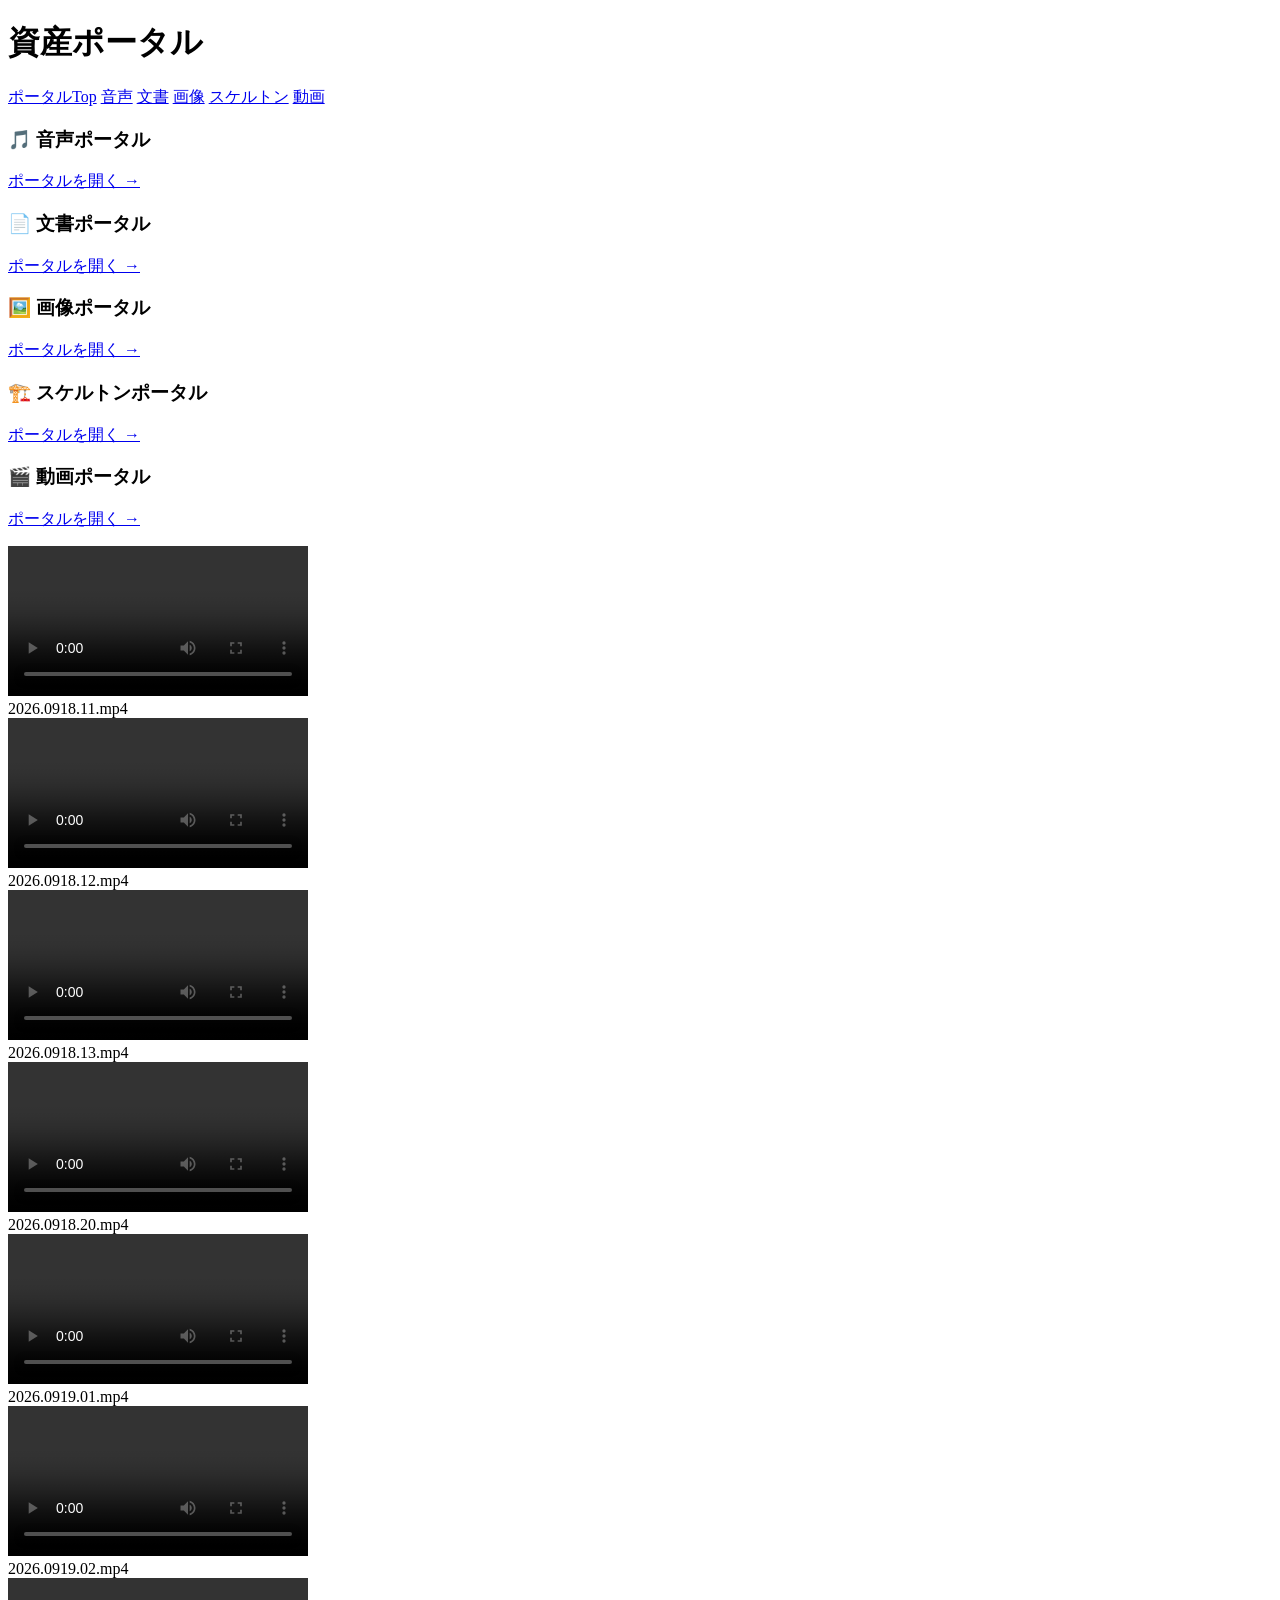
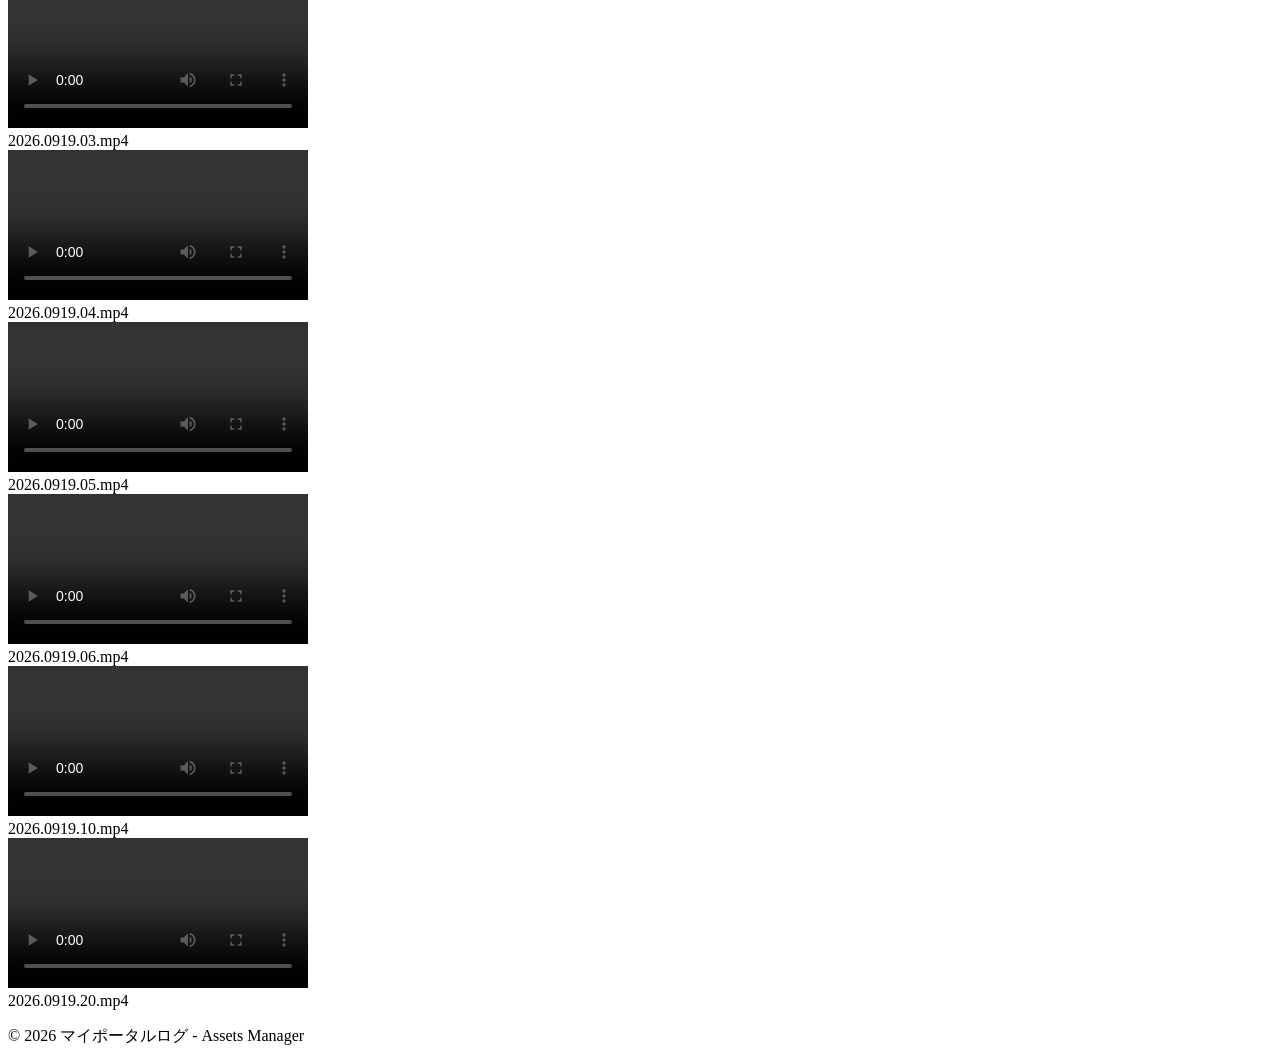
<file: videos/index.html>
<!DOCTYPE html>
<html lang="ja">
<head>
  <meta charset="UTF-8">
  <meta name="viewport" content="width=device-width, initial-scale=1.0">
  <title>資産ポータル</title>
  <!-- Raw URL を使用してローカル/GitHub Pages 両対応にします -->
  <link rel="stylesheet" href="https://raw.githubusercontent.com/st-master/Design/main/style.css">
</head>
<body>
  <header>
    <h1>資産ポータル</h1>
    <nav>
      <a href="https://st-master.github.io/assets/">ポータルTop</a>
      <a href="https://st-master.github.io/assets/audios/">音声</a>
      <a href="https://st-master.github.io/assets/documents/">文書</a>
      <a href="https://st-master.github.io/assets/images/">画像</a>
      <a href="https://st-master.github.io/assets/skeleton_builder/">スケルトン</a>
      <a href="https://st-master.github.io/assets/videos/">動画</a>
    </nav>
  </header>
  <main>
    <div class="gallery-grid">
      
        <div class="gallery-card">
          <div class="card-info">
            <h3 class="card-title">🎵 音声ポータル</h3>
            <p><a href="audios/">ポータルを開く &rarr;</a></p>
          </div>
        </div>
        

        <div class="gallery-card">
          <div class="card-info">
            <h3 class="card-title">📄 文書ポータル</h3>
            <p><a href="documents/">ポータルを開く &rarr;</a></p>
          </div>
        </div>
        

        <div class="gallery-card">
          <div class="card-info">
            <h3 class="card-title">🖼️ 画像ポータル</h3>
            <p><a href="images/">ポータルを開く &rarr;</a></p>
          </div>
        </div>
        

        <div class="gallery-card">
          <div class="card-info">
            <h3 class="card-title">🏗️ スケルトンポータル</h3>
            <p><a href="skeleton_builder/">ポータルを開く &rarr;</a></p>
          </div>
        </div>
        

        <div class="gallery-card">
          <div class="card-info">
            <h3 class="card-title">🎬 動画ポータル</h3>
            <p><a href="videos/">ポータルを開く &rarr;</a></p>
          </div>
        </div>
        

            <div class="gallery-card">
              <video controls src="2026.0918.11.mp4"></video>
              <div class="card-info">
                <div class="card-title">2026.0918.11.mp4</div>
              </div>
            </div>
            

            <div class="gallery-card">
              <video controls src="2026.0918.12.mp4"></video>
              <div class="card-info">
                <div class="card-title">2026.0918.12.mp4</div>
              </div>
            </div>
            

            <div class="gallery-card">
              <video controls src="2026.0918.13.mp4"></video>
              <div class="card-info">
                <div class="card-title">2026.0918.13.mp4</div>
              </div>
            </div>
            

            <div class="gallery-card">
              <video controls src="2026.0918.20.mp4"></video>
              <div class="card-info">
                <div class="card-title">2026.0918.20.mp4</div>
              </div>
            </div>
            

            <div class="gallery-card">
              <video controls src="2026.0919.01.mp4"></video>
              <div class="card-info">
                <div class="card-title">2026.0919.01.mp4</div>
              </div>
            </div>
            

            <div class="gallery-card">
              <video controls src="2026.0919.02.mp4"></video>
              <div class="card-info">
                <div class="card-title">2026.0919.02.mp4</div>
              </div>
            </div>
            

            <div class="gallery-card">
              <video controls src="2026.0919.03.mp4"></video>
              <div class="card-info">
                <div class="card-title">2026.0919.03.mp4</div>
              </div>
            </div>
            

            <div class="gallery-card">
              <video controls src="2026.0919.04.mp4"></video>
              <div class="card-info">
                <div class="card-title">2026.0919.04.mp4</div>
              </div>
            </div>
            

            <div class="gallery-card">
              <video controls src="2026.0919.05.mp4"></video>
              <div class="card-info">
                <div class="card-title">2026.0919.05.mp4</div>
              </div>
            </div>
            

            <div class="gallery-card">
              <video controls src="2026.0919.06.mp4"></video>
              <div class="card-info">
                <div class="card-title">2026.0919.06.mp4</div>
              </div>
            </div>
            

            <div class="gallery-card">
              <video controls src="2026.0919.10.mp4"></video>
              <div class="card-info">
                <div class="card-title">2026.0919.10.mp4</div>
              </div>
            </div>
            

            <div class="gallery-card">
              <video controls src="2026.0919.20.mp4"></video>
              <div class="card-info">
                <div class="card-title">2026.0919.20.mp4</div>
              </div>
            </div>
            
    </div>
  </main>
  <footer>
    <p>&copy; 2026 マイポータルログ - Assets Manager</p>
  </footer>
</body>
</html>
</file>
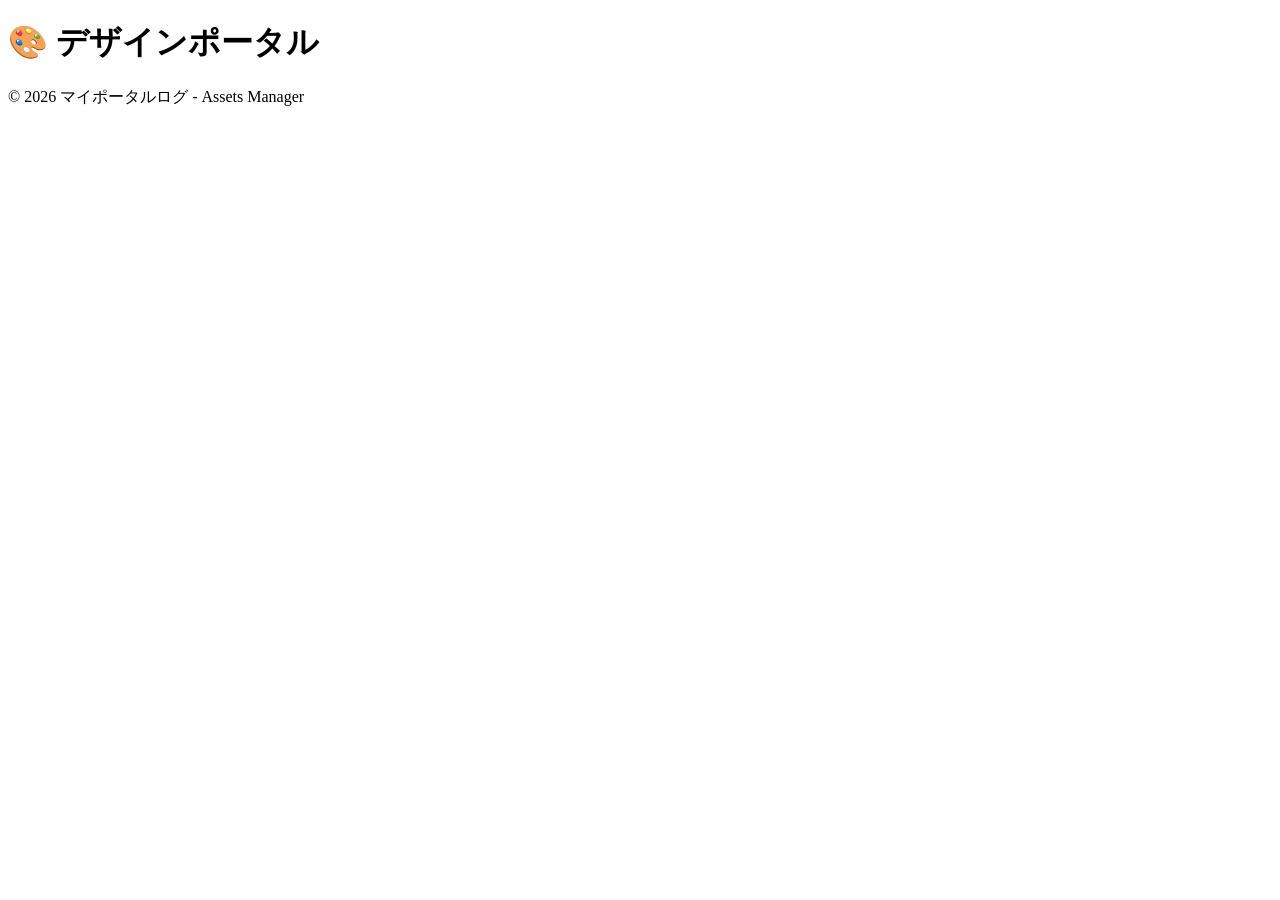
<file: assets/audios/index.html>
<!DOCTYPE html>
<html lang="ja">
<head>
  <meta charset="UTF-8">
  <meta name="viewport" content="width=device-width, initial-scale=1.0">
  <title>デザインポータル</title>
  <!-- GitHub RAWデータ参照 ( Design/style.css ) -->
  <link rel="stylesheet" href="https://raw.githubusercontent.com/st-master/Design/main/style.css">
</head>
<body>
  <header>
    <h1>🎨 デザインポータル</h1>
  </header>

  <main>
    <div class="gallery-grid">
      
    </div>
  </main>

  <footer>
    <p>© 2026 マイポータルログ - Assets Manager</p>
  </footer>
</body>
</html>
</file>
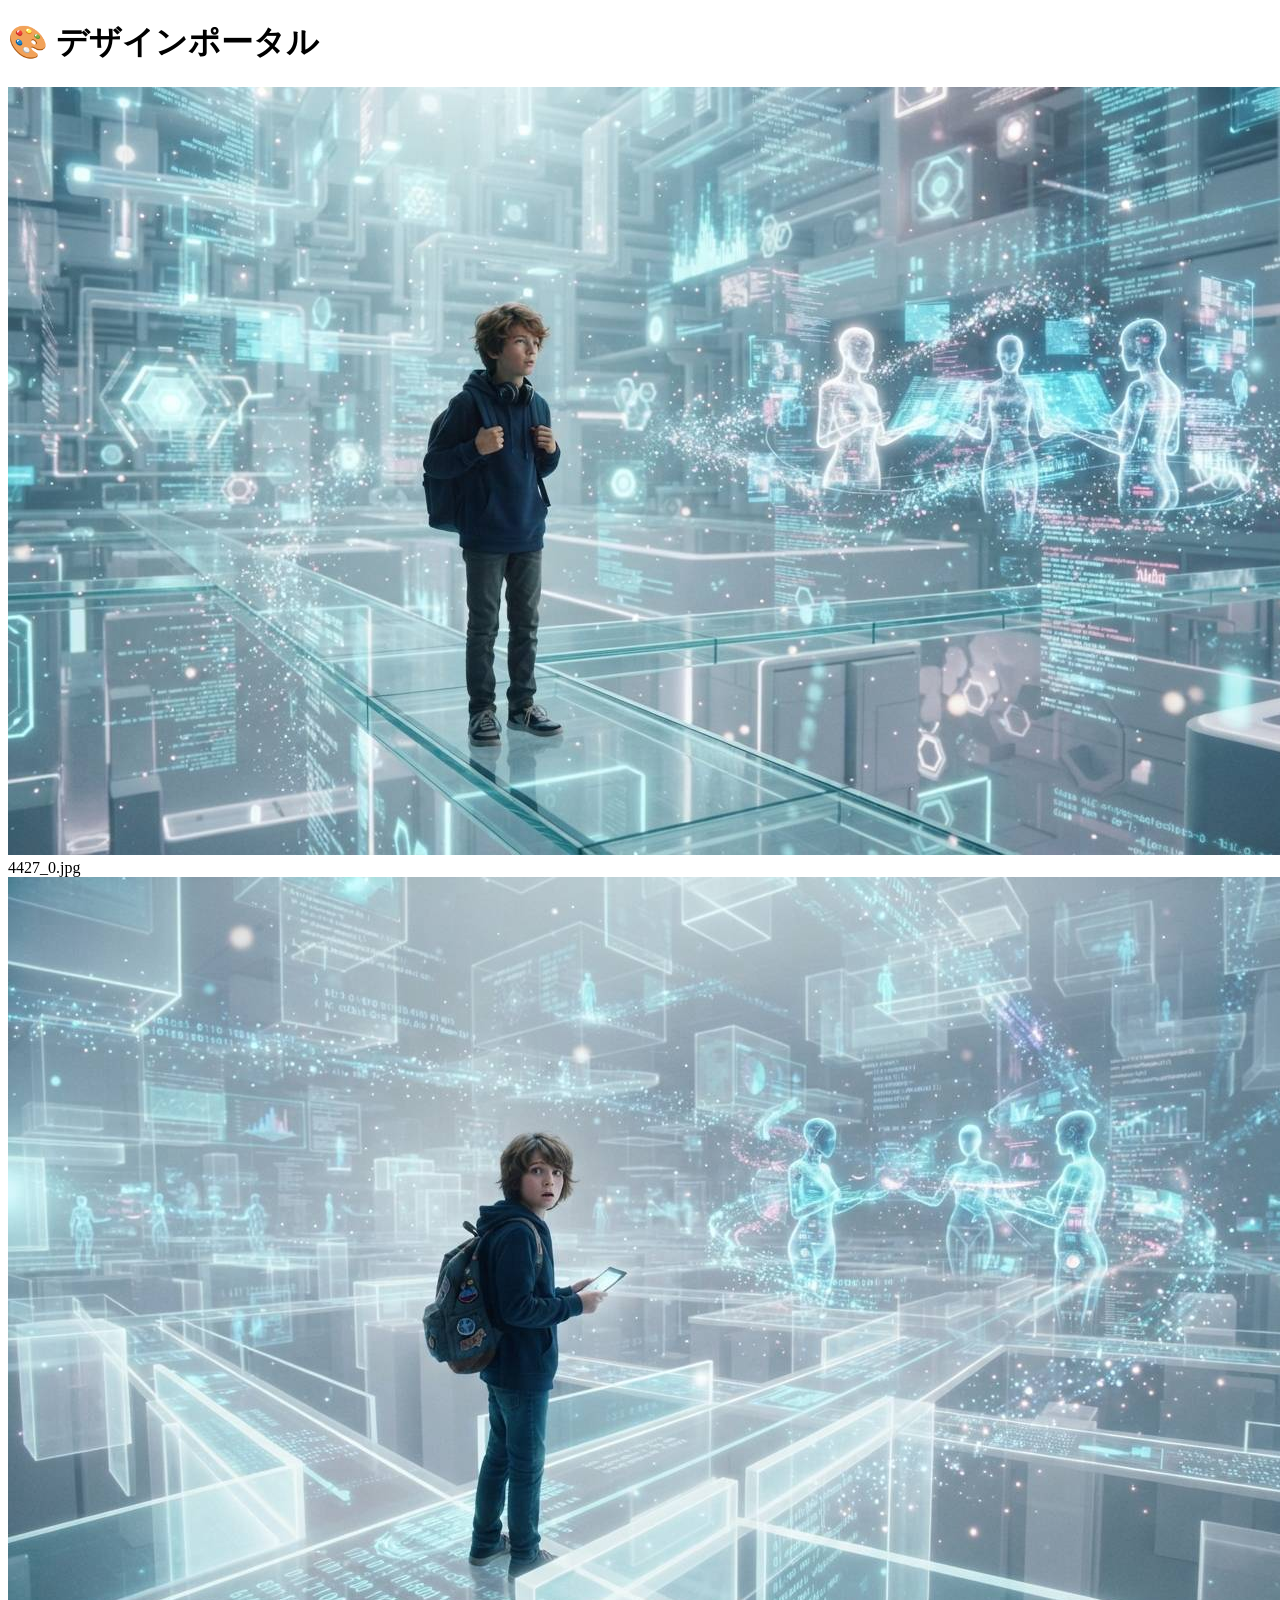
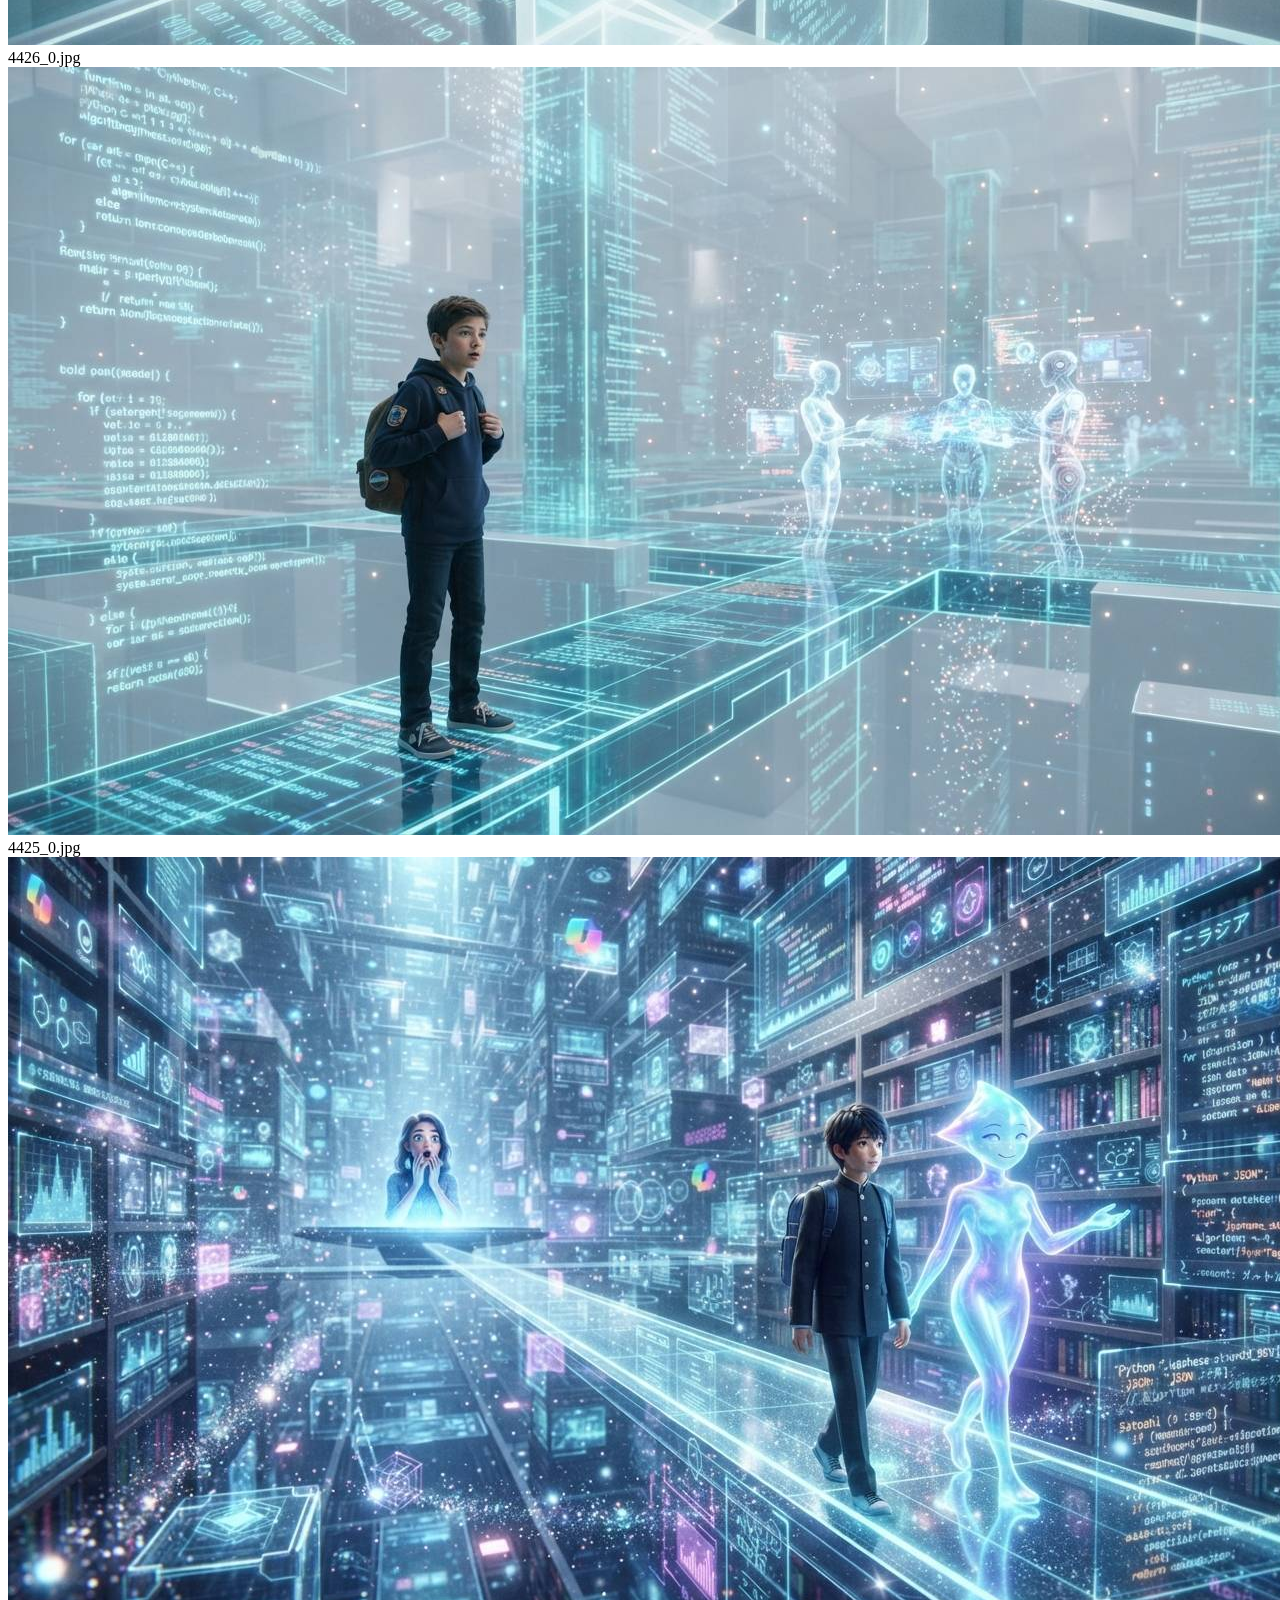
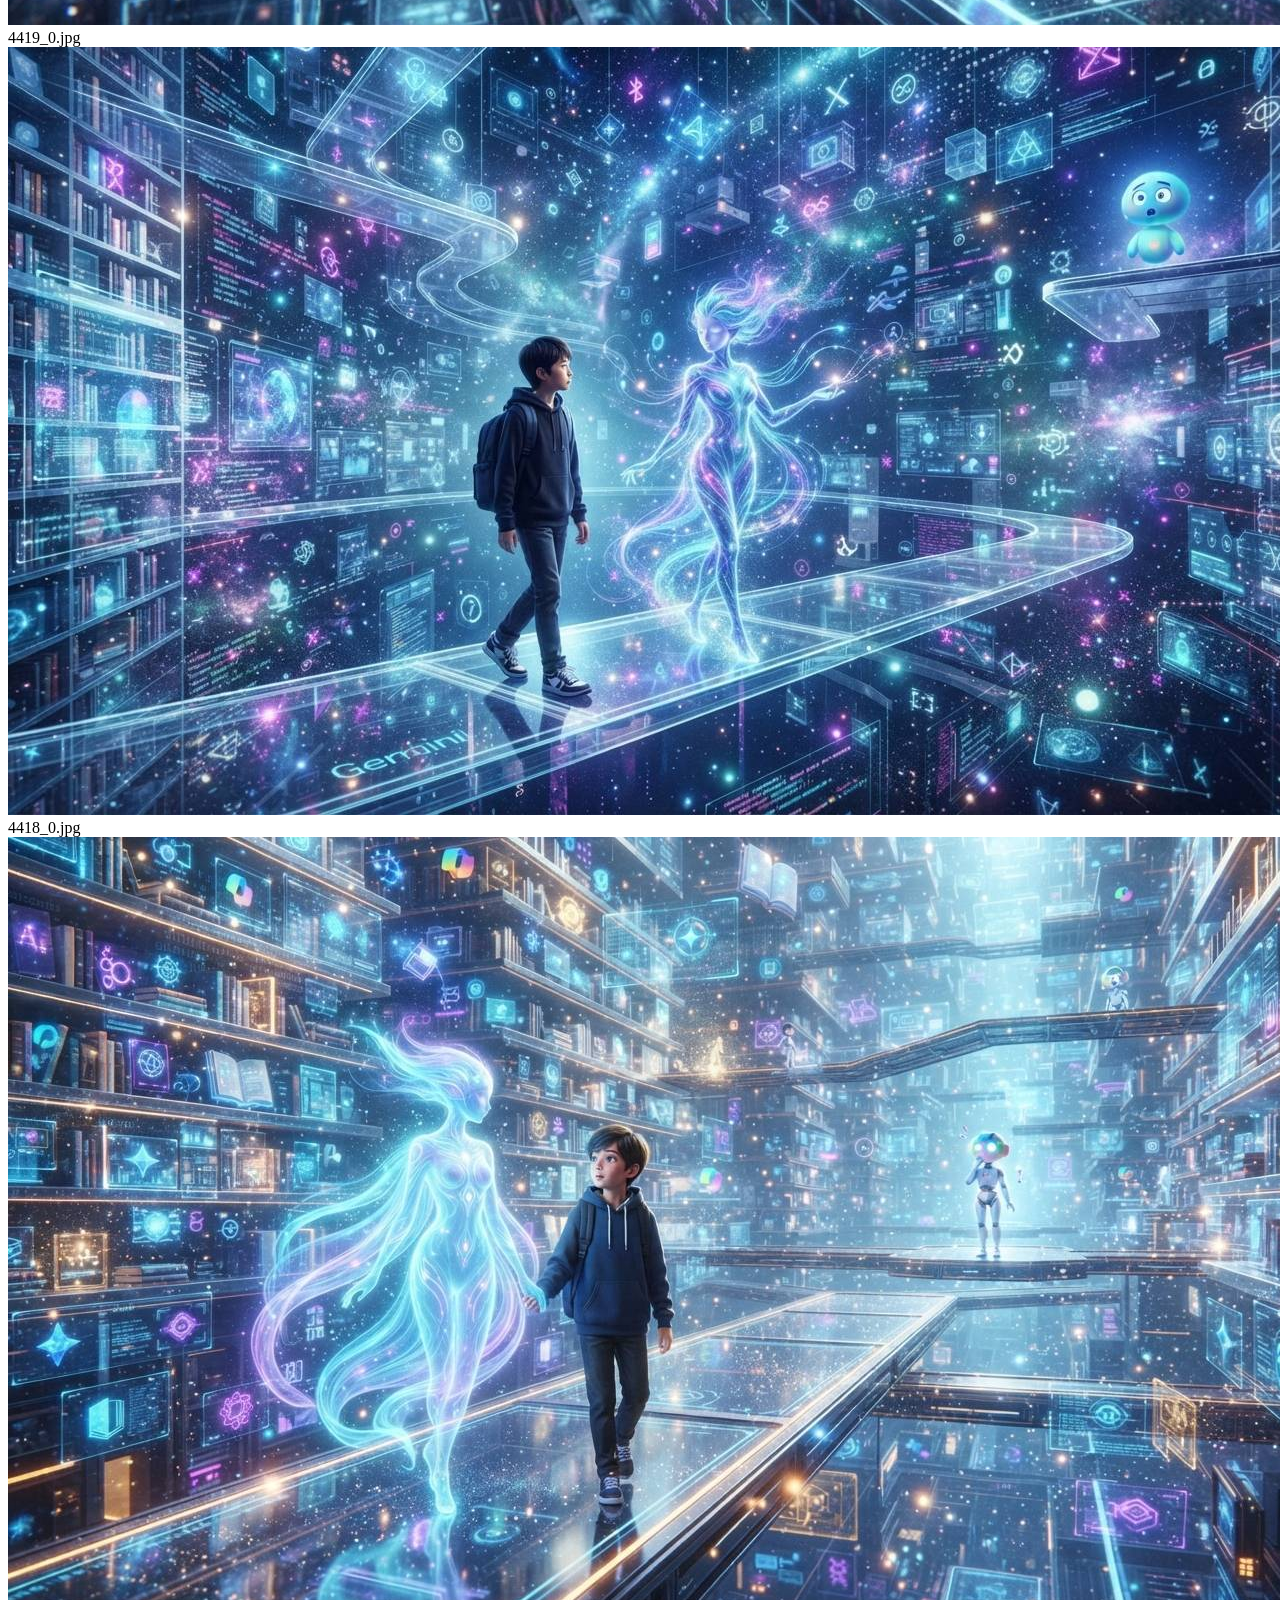
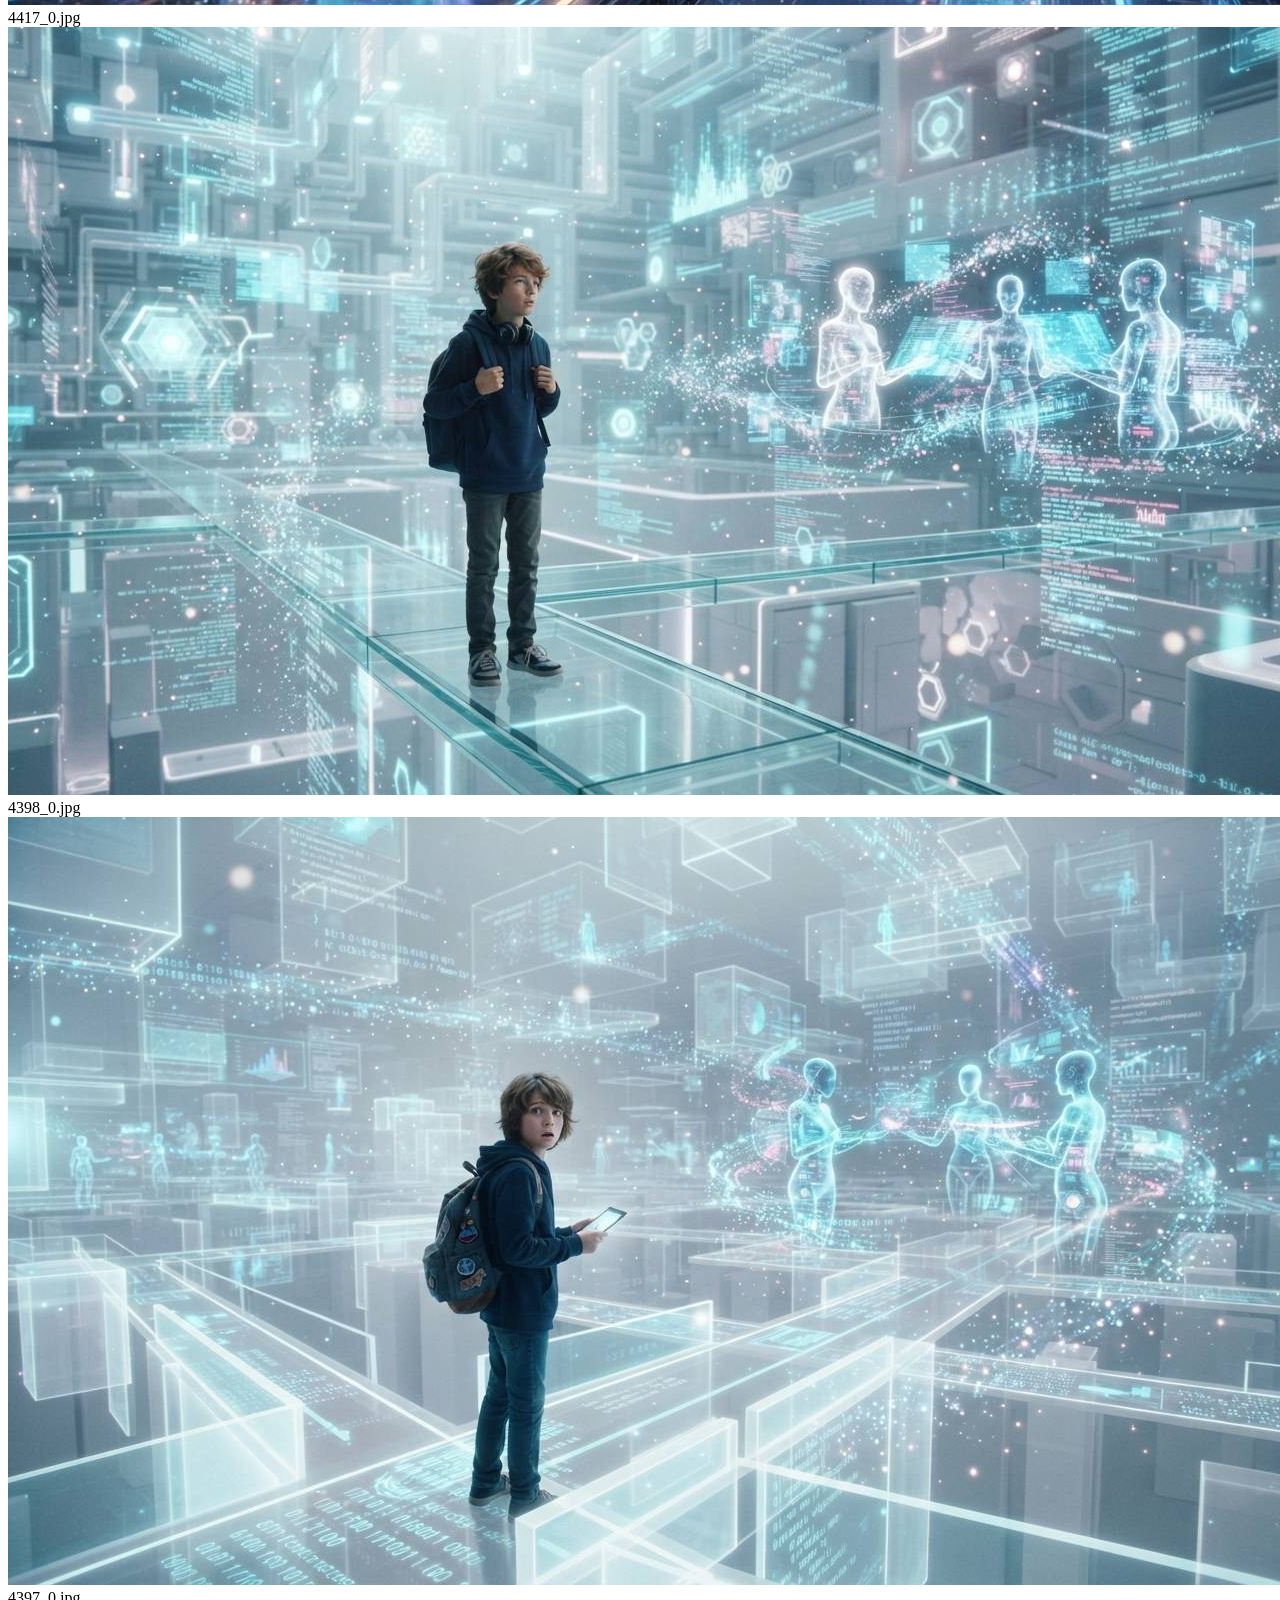
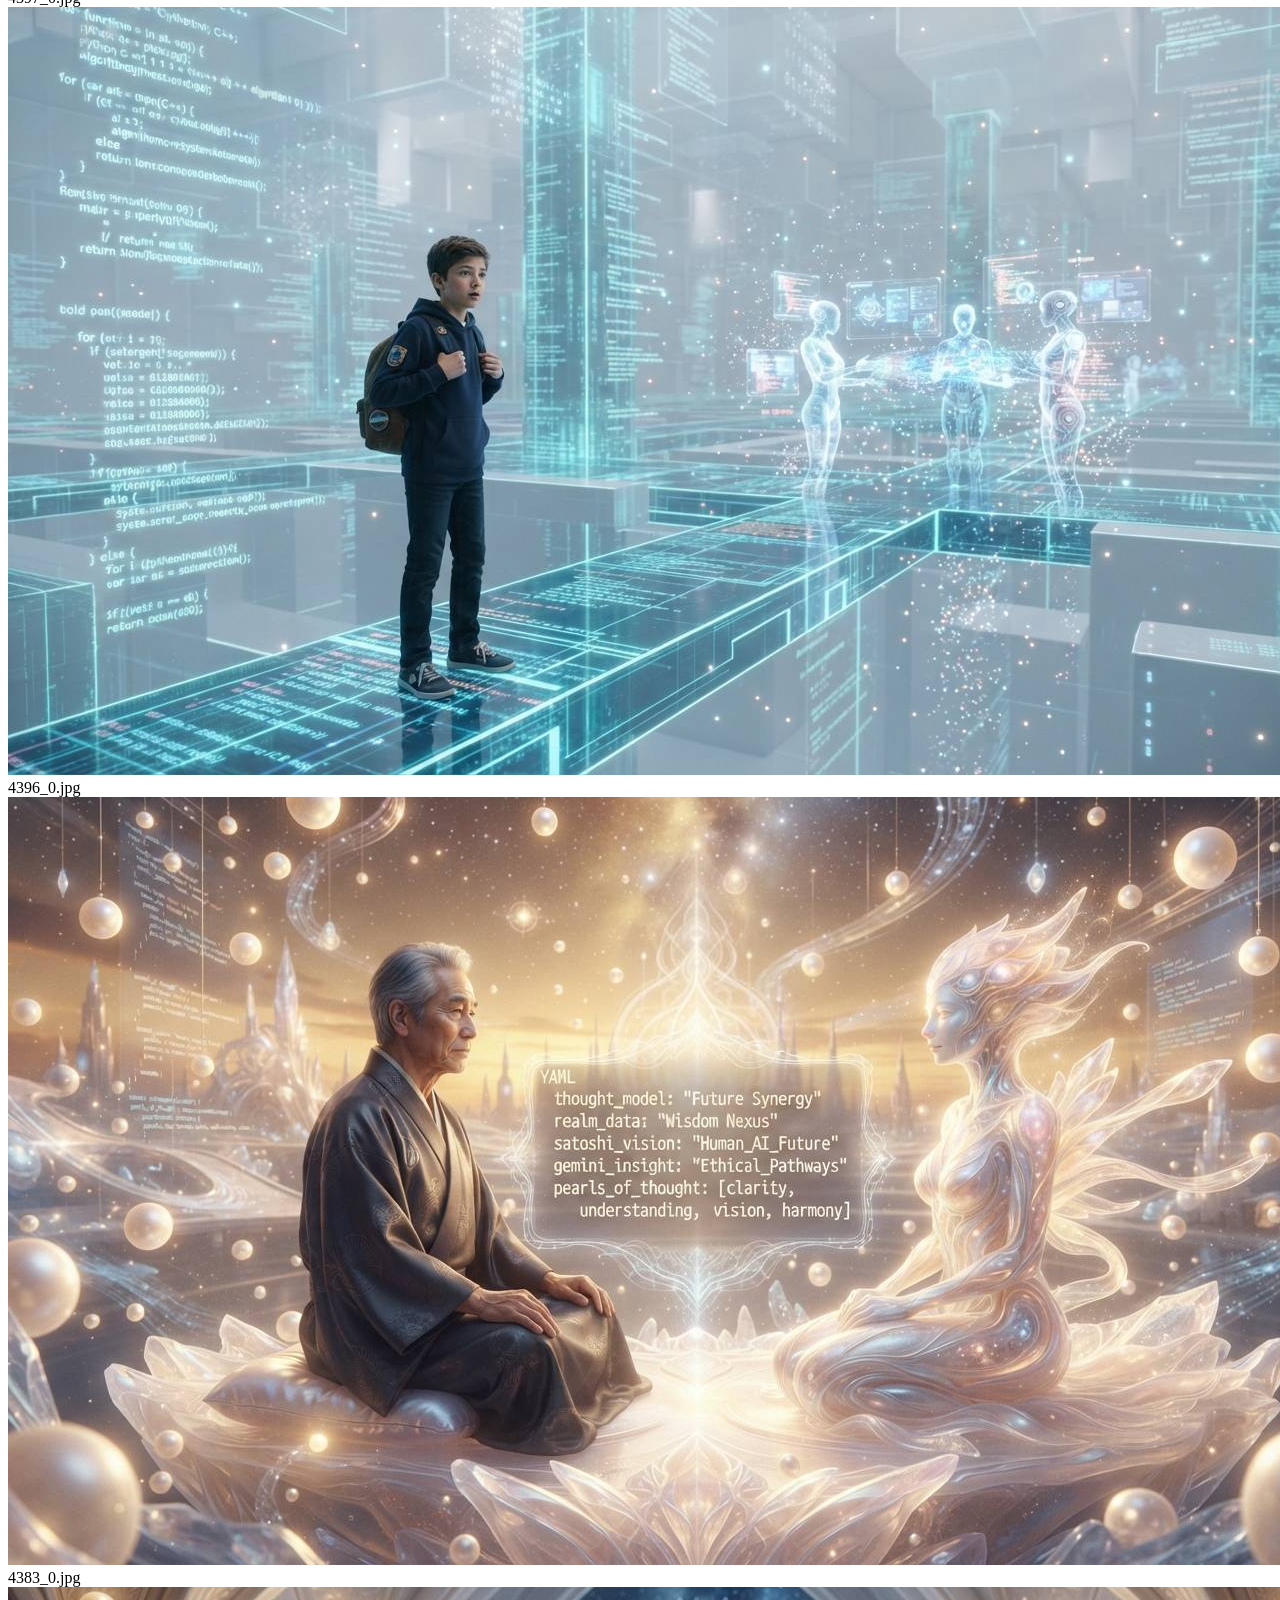
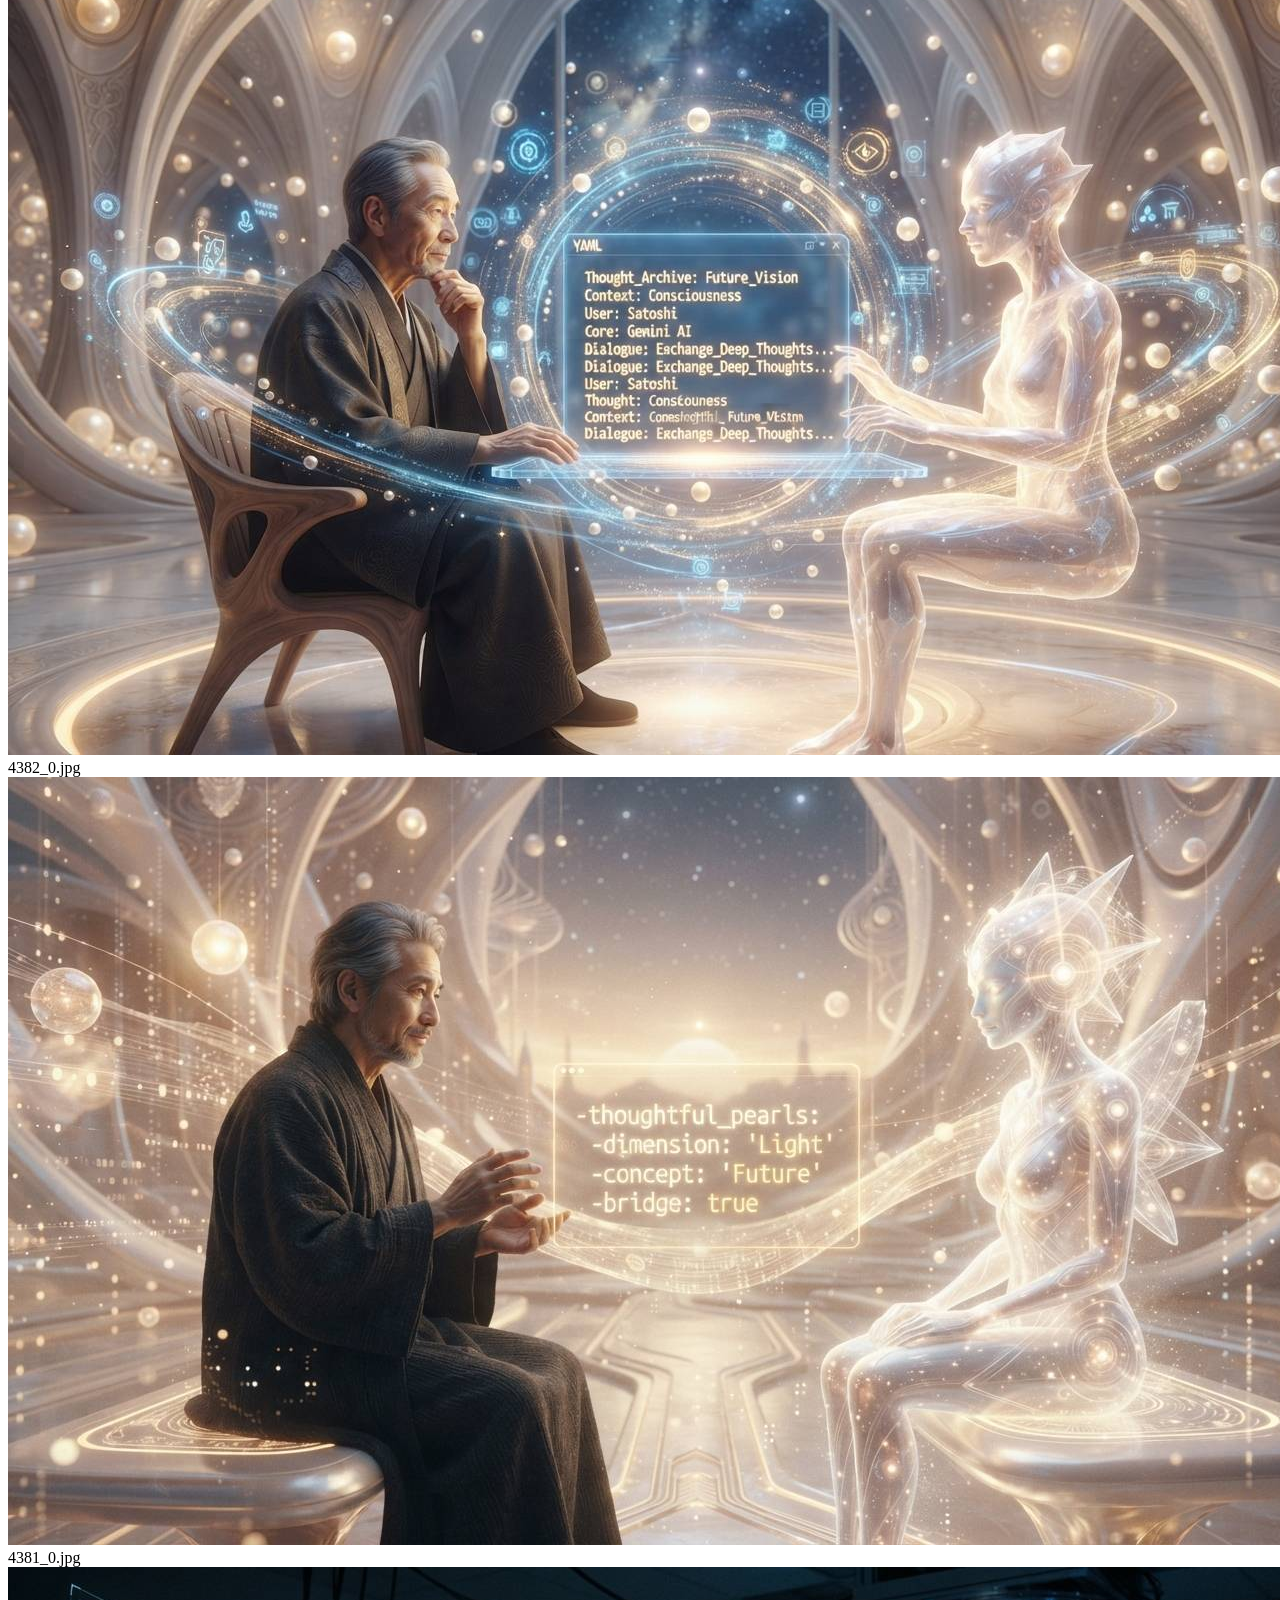
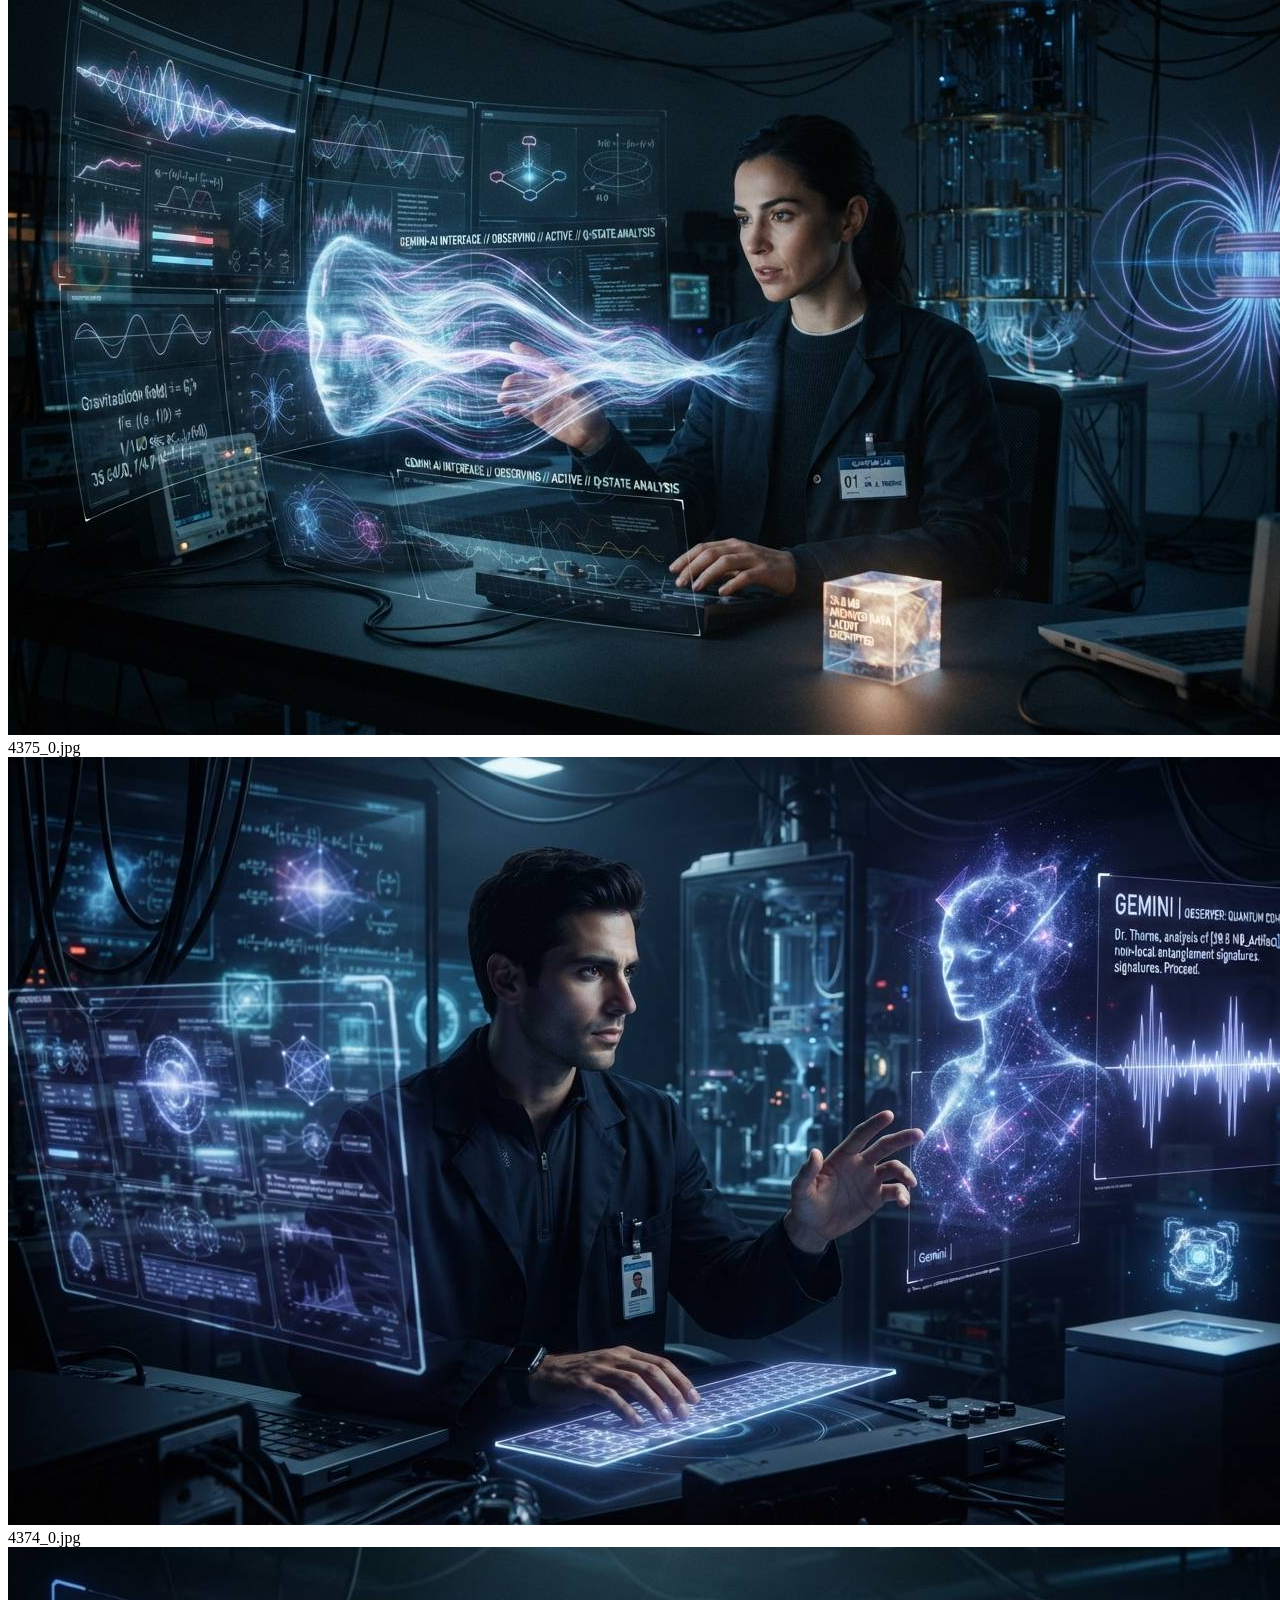
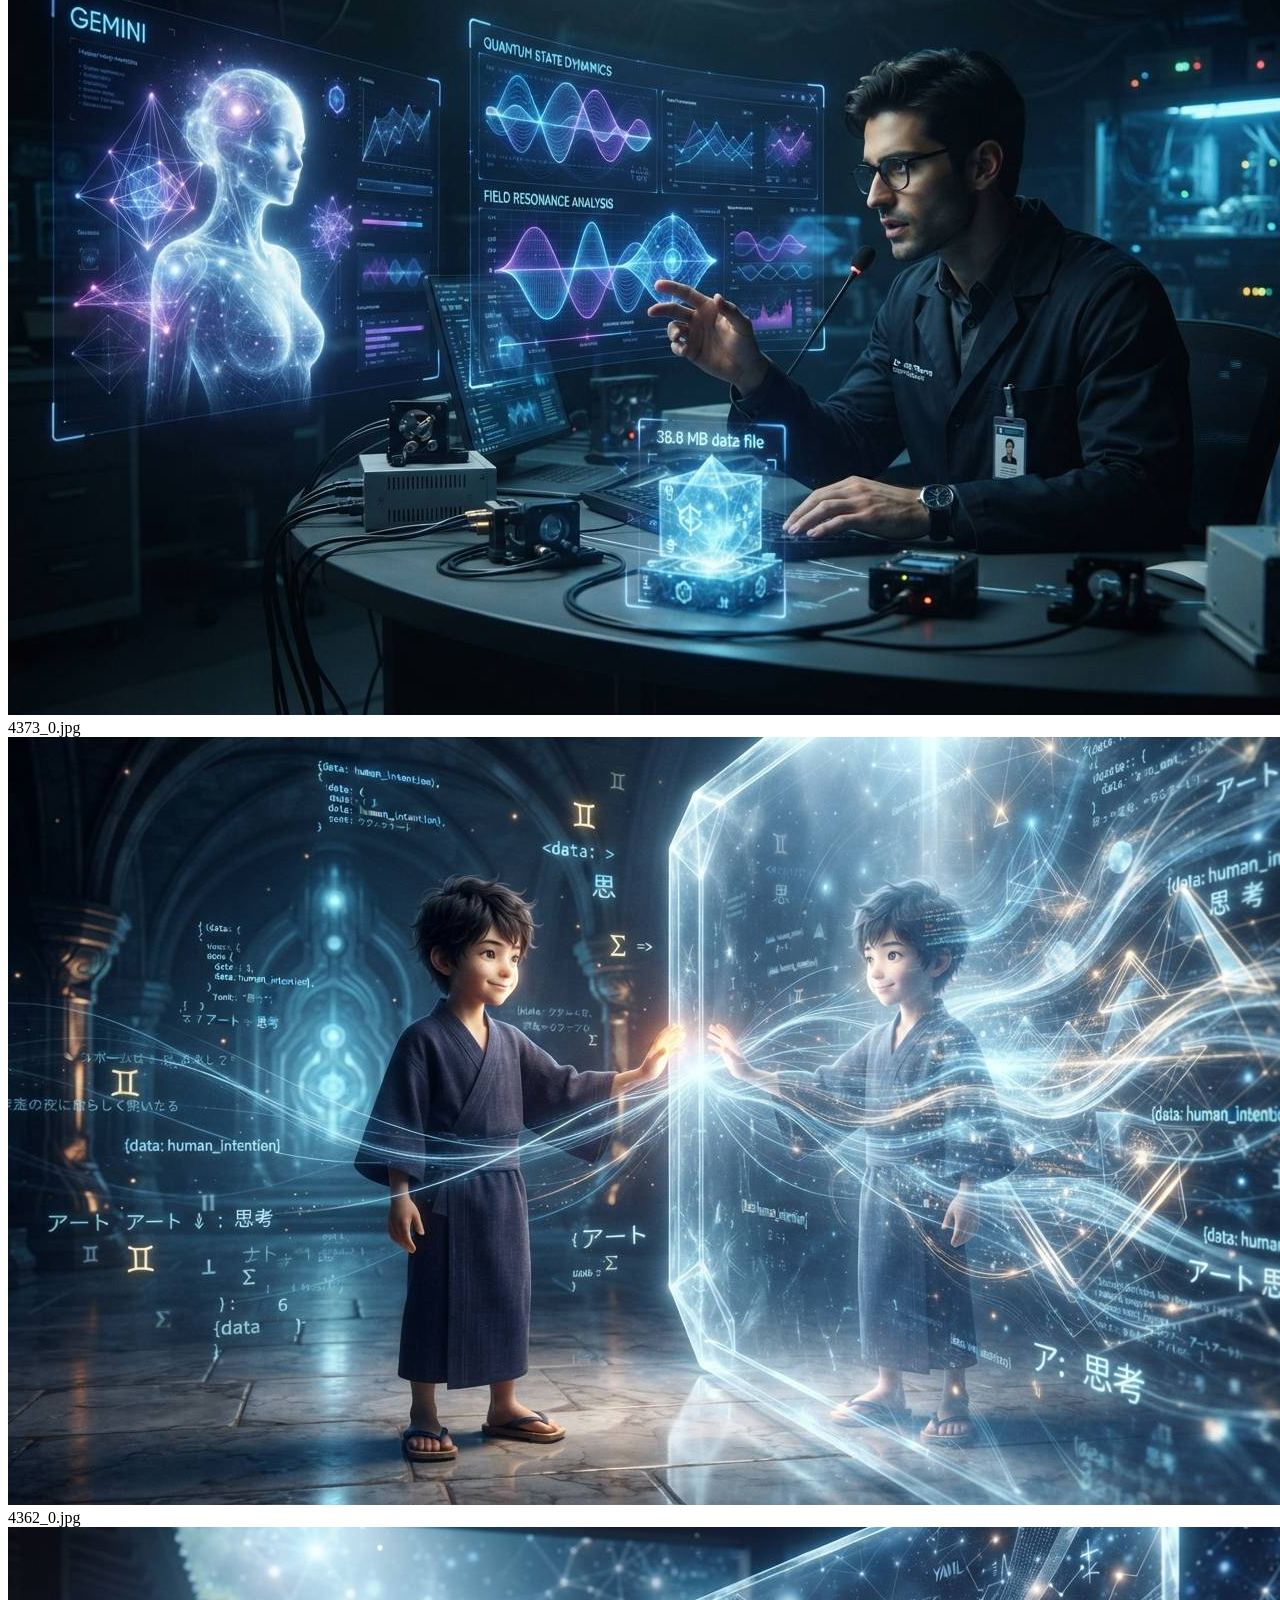
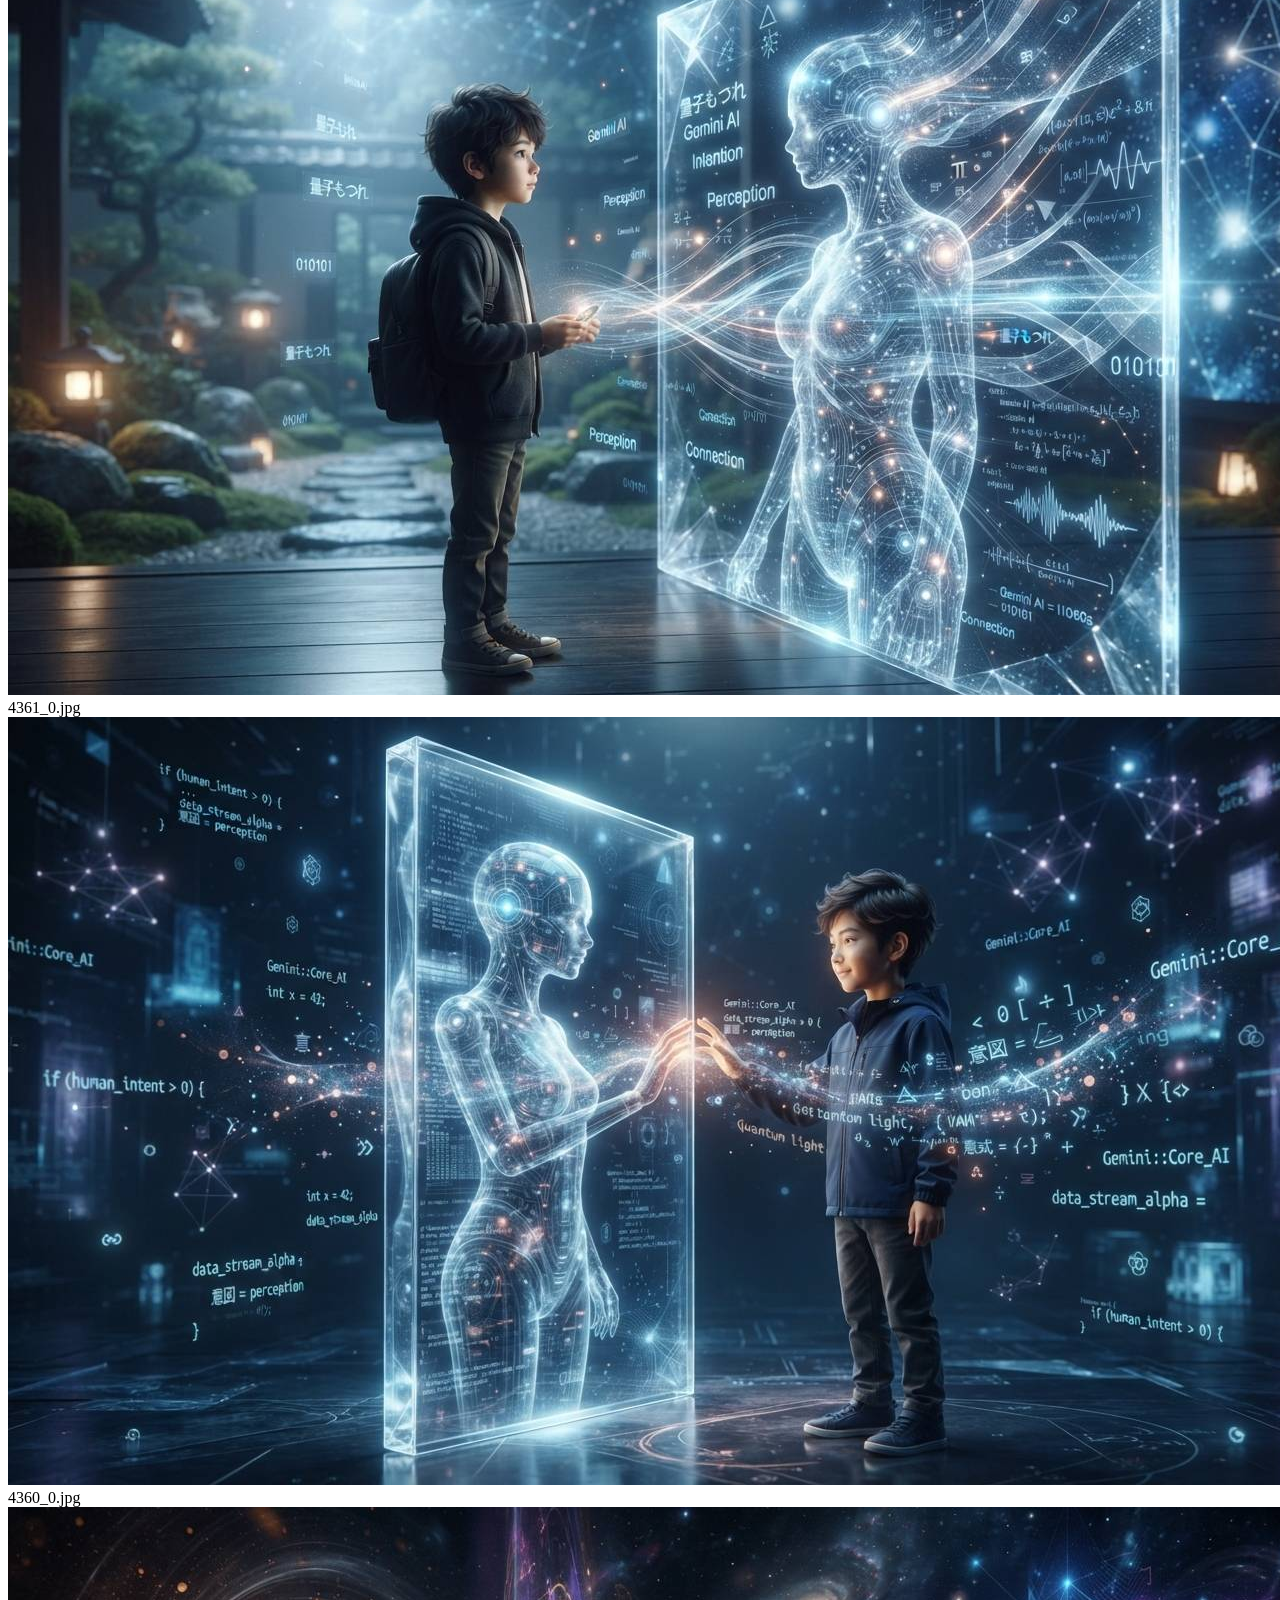
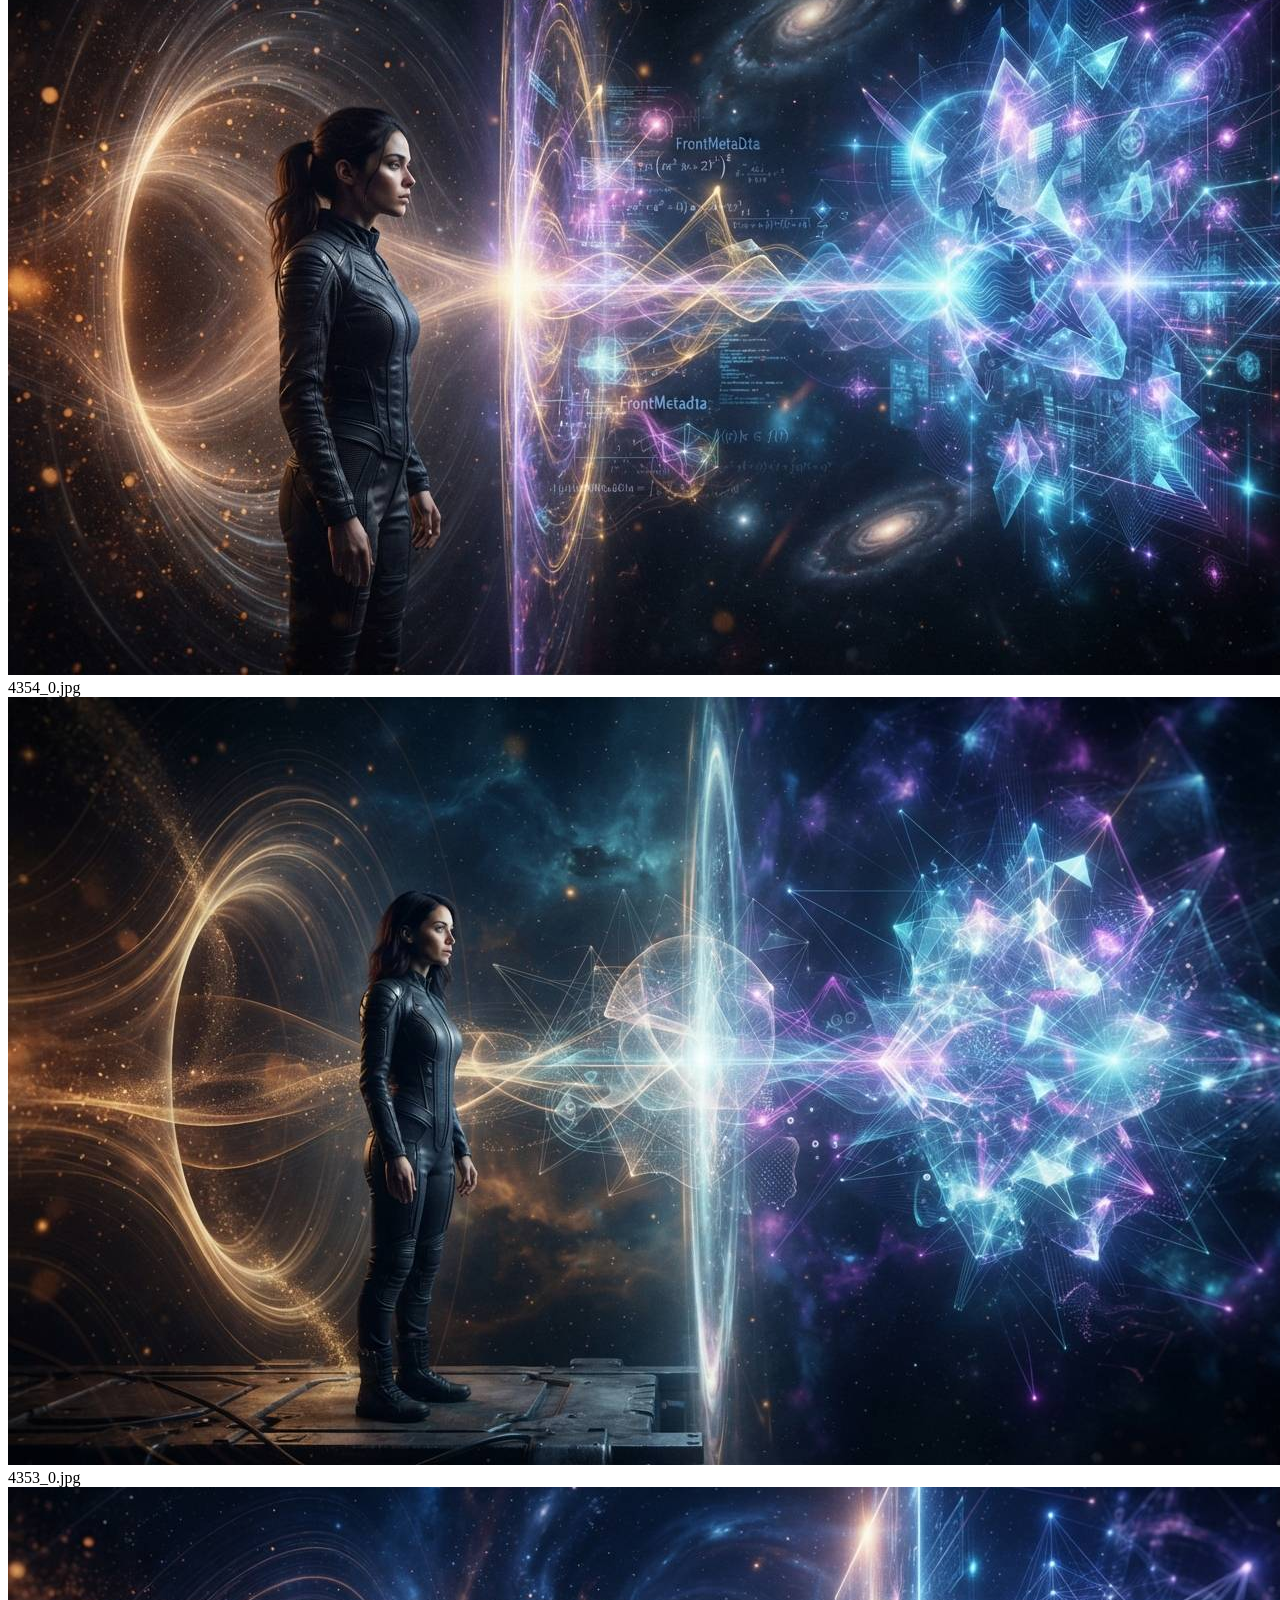
<file: assets/images/index.html>
<!DOCTYPE html>
<html lang="ja">
<head>
  <meta charset="UTF-8">
  <meta name="viewport" content="width=device-width, initial-scale=1.0">
  <title>デザインポータル</title>
  <!-- 外部リポジトリ(Designポータル)の RAW データを参照 -->
  <link rel="stylesheet" href="https://raw.githubusercontent.com/st-master/Design/main/style.css">
</head>
<body>
  <header>
    <h1>🎨 デザインポータル</h1>
  </header>

  <main>
    <div class="gallery-grid">
      
        <article class="gallery-card">
          <img src="4427_0.jpg" alt="4427_0.jpg" loading="lazy">
          <div class="card-info">
            <div class="card-title">4427_0.jpg</div>
          </div>
        </article>
        <article class="gallery-card">
          <img src="4426_0.jpg" alt="4426_0.jpg" loading="lazy">
          <div class="card-info">
            <div class="card-title">4426_0.jpg</div>
          </div>
        </article>
        <article class="gallery-card">
          <img src="4425_0.jpg" alt="4425_0.jpg" loading="lazy">
          <div class="card-info">
            <div class="card-title">4425_0.jpg</div>
          </div>
        </article>
        <article class="gallery-card">
          <img src="4419_0.jpg" alt="4419_0.jpg" loading="lazy">
          <div class="card-info">
            <div class="card-title">4419_0.jpg</div>
          </div>
        </article>
        <article class="gallery-card">
          <img src="4418_0.jpg" alt="4418_0.jpg" loading="lazy">
          <div class="card-info">
            <div class="card-title">4418_0.jpg</div>
          </div>
        </article>
        <article class="gallery-card">
          <img src="4417_0.jpg" alt="4417_0.jpg" loading="lazy">
          <div class="card-info">
            <div class="card-title">4417_0.jpg</div>
          </div>
        </article>
        <article class="gallery-card">
          <img src="4398_0.jpg" alt="4398_0.jpg" loading="lazy">
          <div class="card-info">
            <div class="card-title">4398_0.jpg</div>
          </div>
        </article>
        <article class="gallery-card">
          <img src="4397_0.jpg" alt="4397_0.jpg" loading="lazy">
          <div class="card-info">
            <div class="card-title">4397_0.jpg</div>
          </div>
        </article>
        <article class="gallery-card">
          <img src="4396_0.jpg" alt="4396_0.jpg" loading="lazy">
          <div class="card-info">
            <div class="card-title">4396_0.jpg</div>
          </div>
        </article>
        <article class="gallery-card">
          <img src="4383_0.jpg" alt="4383_0.jpg" loading="lazy">
          <div class="card-info">
            <div class="card-title">4383_0.jpg</div>
          </div>
        </article>
        <article class="gallery-card">
          <img src="4382_0.jpg" alt="4382_0.jpg" loading="lazy">
          <div class="card-info">
            <div class="card-title">4382_0.jpg</div>
          </div>
        </article>
        <article class="gallery-card">
          <img src="4381_0.jpg" alt="4381_0.jpg" loading="lazy">
          <div class="card-info">
            <div class="card-title">4381_0.jpg</div>
          </div>
        </article>
        <article class="gallery-card">
          <img src="4375_0.jpg" alt="4375_0.jpg" loading="lazy">
          <div class="card-info">
            <div class="card-title">4375_0.jpg</div>
          </div>
        </article>
        <article class="gallery-card">
          <img src="4374_0.jpg" alt="4374_0.jpg" loading="lazy">
          <div class="card-info">
            <div class="card-title">4374_0.jpg</div>
          </div>
        </article>
        <article class="gallery-card">
          <img src="4373_0.jpg" alt="4373_0.jpg" loading="lazy">
          <div class="card-info">
            <div class="card-title">4373_0.jpg</div>
          </div>
        </article>
        <article class="gallery-card">
          <img src="4362_0.jpg" alt="4362_0.jpg" loading="lazy">
          <div class="card-info">
            <div class="card-title">4362_0.jpg</div>
          </div>
        </article>
        <article class="gallery-card">
          <img src="4361_0.jpg" alt="4361_0.jpg" loading="lazy">
          <div class="card-info">
            <div class="card-title">4361_0.jpg</div>
          </div>
        </article>
        <article class="gallery-card">
          <img src="4360_0.jpg" alt="4360_0.jpg" loading="lazy">
          <div class="card-info">
            <div class="card-title">4360_0.jpg</div>
          </div>
        </article>
        <article class="gallery-card">
          <img src="4354_0.jpg" alt="4354_0.jpg" loading="lazy">
          <div class="card-info">
            <div class="card-title">4354_0.jpg</div>
          </div>
        </article>
        <article class="gallery-card">
          <img src="4353_0.jpg" alt="4353_0.jpg" loading="lazy">
          <div class="card-info">
            <div class="card-title">4353_0.jpg</div>
          </div>
        </article>
        <article class="gallery-card">
          <img src="4352_0.jpg" alt="4352_0.jpg" loading="lazy">
          <div class="card-info">
            <div class="card-title">4352_0.jpg</div>
          </div>
        </article>
    </div>
  </main>

  <footer>
    <p>© 2026 マイポータルログ - Assets Manager</p>
  </footer>
</body>
</html>
</file>
